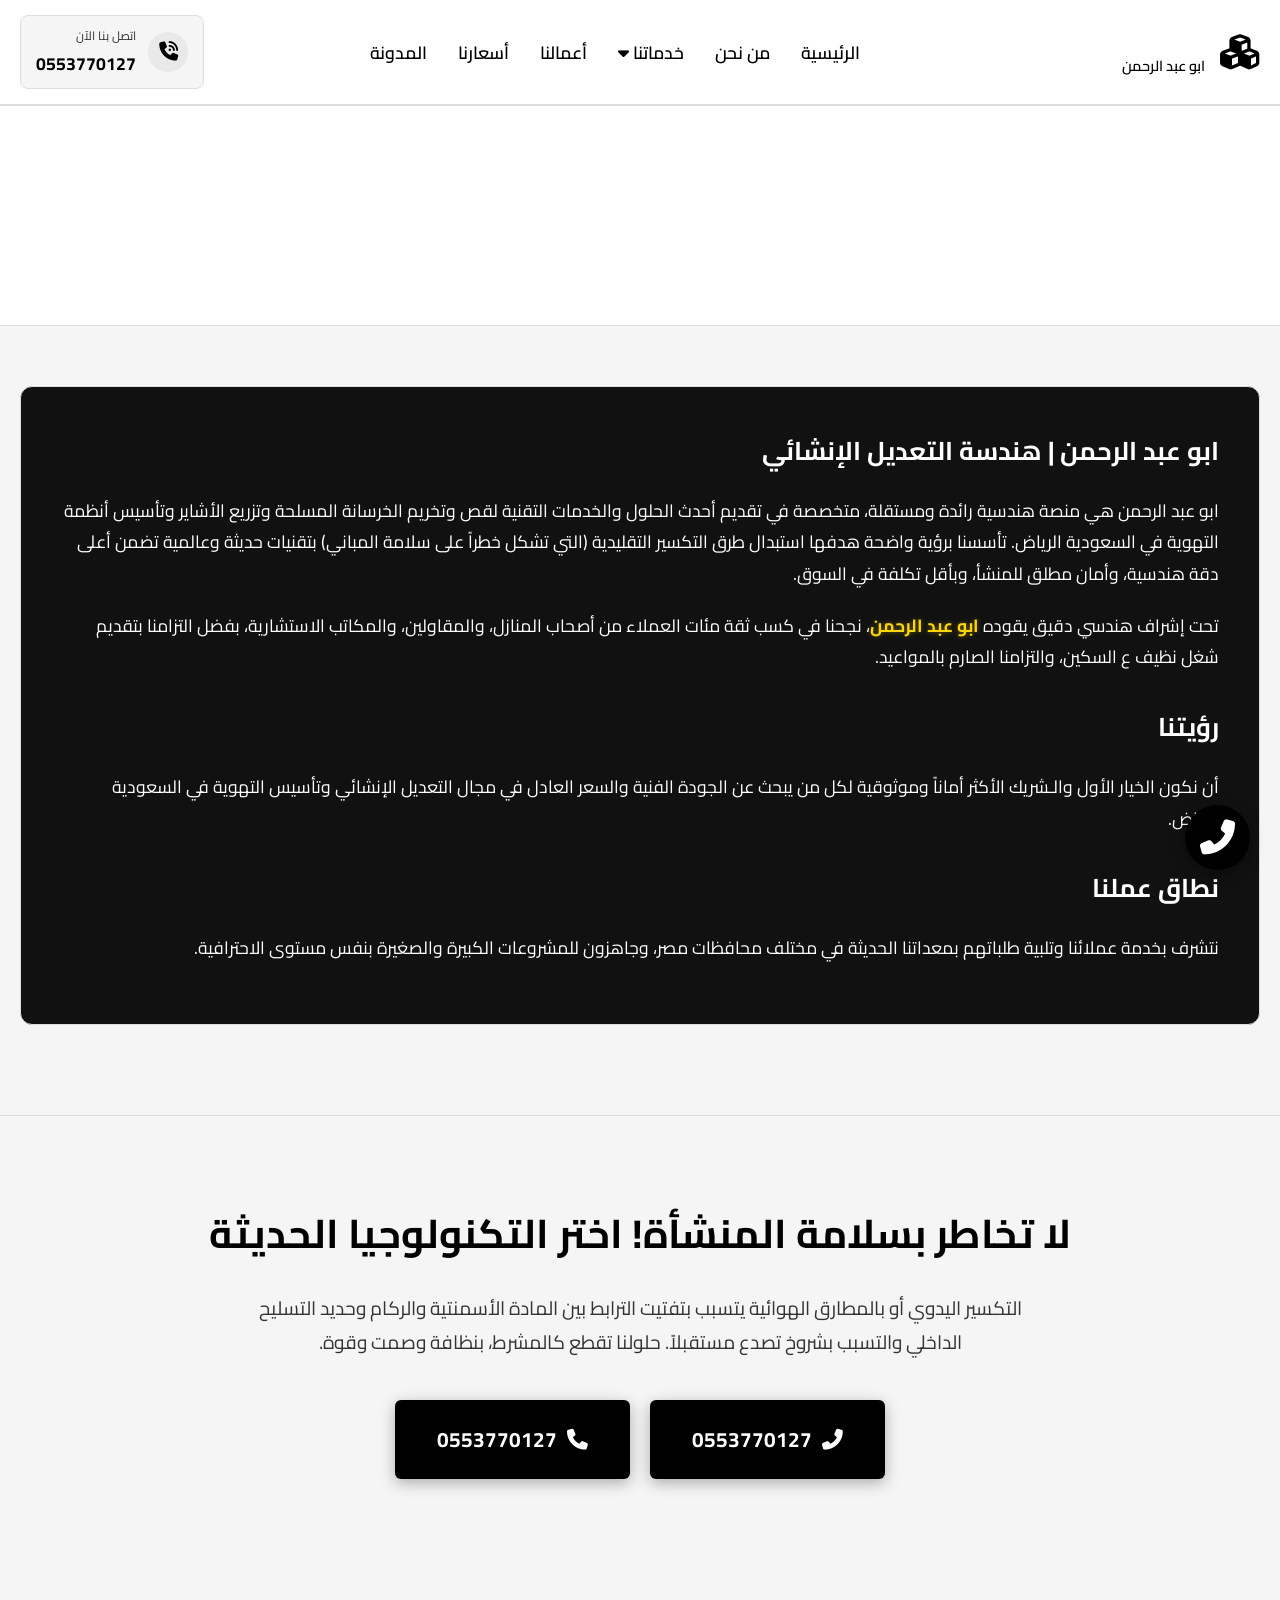
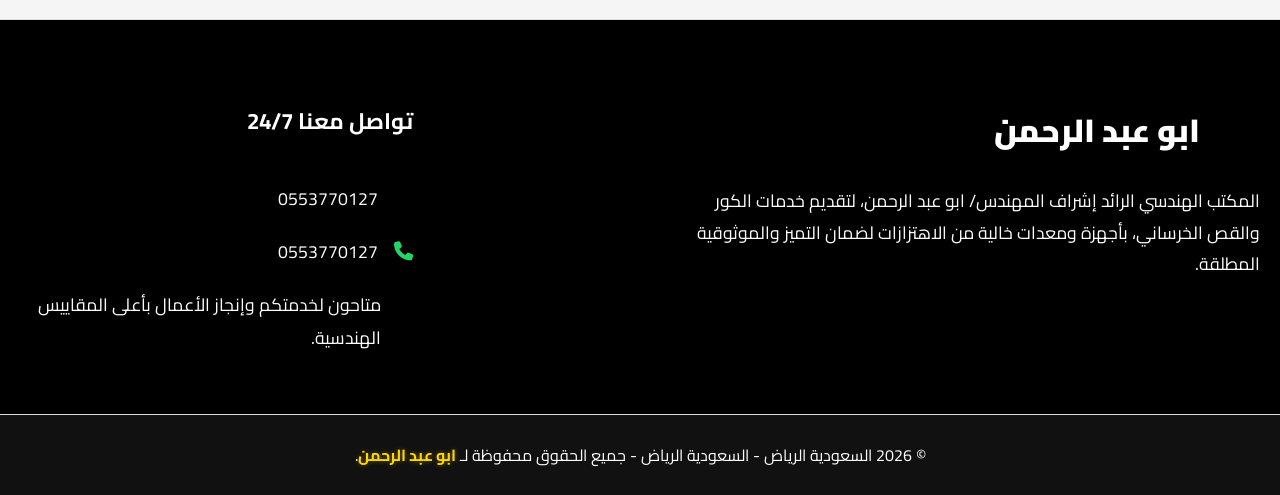
<file: about.html>
<!DOCTYPE html>
<html lang="ar" dir="rtl">

<head>
    <meta charset="UTF-8">
    <meta name="viewport" content="width=device-width, initial-scale=1.0">
    <title>من نحن | رواد حلول التعديل الإنشائي وقص وتخريم الخرسانة في السعودية الرياض | ابو عبد الرحمن - السعودية الرياض</title>
    <meta name="description" content="تعرف على ابو عبد الرحمن، رواد التعديل الإنشائي وقص وتخريم الخرسانة وتزريع الأشاير في السعودية الرياض بأحدث المعدات وأفضل الأسعار. متخصص في قص الخرسانه و قص الابواب ودرايش وتكسيرات وتكسير بلاط جميع التكسير وفتحات كور من 1 بوصة ل 16 بوصة والقص بمنشار ليزر في السعودية الرياض">
    <link href="https://fonts.googleapis.com/css2?family=Cairo:wght@300;400;600;700;800;900&display=swap"
        rel="stylesheet">
    <link rel="stylesheet" href="https://cdnjs.cloudflare.com/ajax/libs/font-awesome/6.4.0/css/all.min.css">
    <link rel="stylesheet" href="style.css?v=1789643581">
    <style>
        .inner-hero {
            padding: 80px 0 40px;
            background: var(--bg-dark);
            border-bottom: 1px solid var(--border-color);
            text-align: center;
        }

        .inner-hero h1 {
            font-size: 2.2rem;
            color: #fff;
            margin-bottom: 20px;
            line-height: 1.4;
            max-width: 900px;
            margin: 0 auto;
            padding: 0 20px;
        }

        .content-section {
            padding: 60px 0;
            background: var(--bg-card);
        }

        .content-card {
            background: #111111;
            padding: 40px;
            border-radius: 12px;
            border: 1px solid var(--border-color);
            margin-bottom: 30px;
         color: #ffffff; }

        .content-card h2 {
            color: #ffffff;
            margin-bottom: 20px;
            font-size: 1.6rem;
        }

        .content-card p {
            font-size: 1.1rem;
            line-height: 1.8;
            color: #f5f5f5;
            margin-bottom: 20px;
        }
     .content-card, .content-card p, .content-card h2, .content-list li, .content-list strong { color: #ffffff !important; } .content-card { background-color: #111111 !important; } </style>
    <!-- Schema Markup -->
    <script type="application/ld+json">
    {
      "@context": "https://schema.org",
      "@graph": [
        {
          "@type": "Organization",
          "@id": "https://expert-core.com/#organization",
          "name": "ابو عبد الرحمن",
          "url": "https://expert-core.com/",
          "logo": "https://expert-core.com/images/favicon.png",
          "description": "المكتب الهندسي الرائد إشراف المهندس/ ابو عبد الرحمن، لتقديم خدمات الكور والقص الخرساني، بأجهزة ومعدات خالية من الاهتزازات لضمان التميز والموثوقية المطلقة.",
          "contactPoint": [
            {
              "@type": "ContactPoint",
              "telephone": "+20553770127",
              "contactType": "customer service",
              "availableLanguage": "Arabic"
            },
            {
              "@type": "ContactPoint",
              "telephone": "+20553770127",
              "contactType": "sales",
              "availableLanguage": "Arabic"
            }
          ],
          "sameAs": []
        },
        {
          "@type": "WebSite",
          "@id": "https://expert-core.com/#website",
          "url": "https://expert-core.com/",
          "name": "ابو عبد الرحمن | ابو عبد الرحمن",
          "publisher": {
            "@id": "https://expert-core.com/#organization"
          }
        },
        {
          "@type": "Service",
          "name": "عمل فتحات الخرسانة بالكور",
          "description": "آلات الكور تمثل أقصى درجات الإحترافية في عمل الفتحات الدائرية والمستديرة بالخرسانة المسلحة، وذلك بهدف إمرار المواسير، تمديدات التكييف أو شبكات الإطفاء.",
          "provider": {
            "@id": "https://expert-core.com/#organization"
          },
          "url": "https://expert-core.com/core-drilling.html"
        },
        {
          "@type": "Service",
          "name": "قص الخرسانة وتفتيحها بالمنشار",
          "description": "لفتح مساحات واسعة مثل الأبواب، الشبابيك، قواطع السلالم، الفواصل الإنشائية، أو فتح سقف لمصعد. يتم استخدام مناشير جدارية متطورة.",
          "provider": {
            "@id": "https://expert-core.com/#organization"
          },
          "url": "https://expert-core.com/concrete-cutting.html"
        },
        {
          "@type": "Service",
          "name": "تأسيس وتركيب الشفاطات",
          "description": "نقوم بعمل المخطط والتنفيذ لفتحات الشفاطات المنزلية والصناعية في الجدران والأسقف بمقاسات مطابقة لـ المليمتر لحجم الشفاط.",
          "provider": {
            "@id": "https://expert-core.com/#organization"
          },
          "url": "https://expert-core.com/ventilation.html"
        },
        {
          "@type": "Service",
          "name": "تخريم وتزريع الأشاير الايبوكسية",
          "description": "عند الحاجة لتوسعة مبنى أو إضافة درجات سلم، بلكونات، أو أعمدة، نقوم بثقب الخرسانة القديمة وحقنها بالمواد الكيميائية (الايبوكسي) وغرس أسياخ القوة المحددة.",
          "provider": {
            "@id": "https://expert-core.com/#organization"
          },
          "url": "https://expert-core.com/rebar-planting.html"
        }
      ]
    }
    </script>
</head>

<body>
    <header class="main-header">
        <div class="container header-flex">
            <div class="brand">
                <div class="logo-icon"><i class="fas fa-cubes"></i></div>
                <div class="brand-text">
                    <a href="index.html">
                        <h1>ابو عبد الرحمن</h1>
                    </a>
                    <span>ابو عبد الرحمن</span>
                </div>
            </div>

            <nav class="desktop-nav desktop-only">
                <a href="index.html">الرئيسية</a>
                <a href="about.html">من نحن</a>
                <div class="dropdown">
                    <a href="index.html#services" class="dropbtn">خدماتنا <i class="fas fa-caret-down"></i></a>
                    <div class="dropdown-content">
                        <a href="core-drilling.html">تخريم بالكور</a>
                        <a href="concrete-cutting.html">قص بالمنشار</a>
                        <a href="rebar-planting.html">تزريع الأشاير</a>
                        <a href="ventilation.html">تأسيس الشفاطات</a>
                    </div>
                </div>
                <a href="projects.html">أعمالنا</a>
                <a href="pricing.html">أسعارنا</a>
                <a href="blog.html">المدونة</a>
            </nav>

            <div class="header-contact desktop-only">
                <a href="tel:0553770127" class="header-phone">
                    <div class="icon-circle"><i class="fas fa-phone-volume"></i></div>
                    <div class="contact-details">
                        <small>اتصل بنا الآن</small>
                        <span dir="ltr">0553770127</span>
                    </div>
                </a>
                
            </div>
            <button class="mobile-menu-btn"><i class="fas fa-bars"></i></button>
        </div>
    </header>

    <div class="mobile-menu" id="mobileMenu">
        <a href="index.html"><i class="fas fa-home"></i> الرئيسية</a>
        <a href="about.html"><i class="fas fa-info-circle"></i> من نحن</a>
        <a href="core-drilling.html"><i class="fas fa-dot-circle"></i> تخريم بالكور</a>
        <a href="concrete-cutting.html"><i class="fas fa-tools"></i> قص بالمنشار</a>
        <a href="rebar-planting.html"><i class="fas fa-link"></i> تزريع الأشاير</a>
        <a href="ventilation.html"><i class="fas fa-fan"></i> تأسيس الشفاطات</a>
        <a href="projects.html"><i class="fas fa-building"></i> أعمالنا</a>
        <a href="pricing.html"><i class="fas fa-tags"></i> أسعارنا</a>
        <a href="blog.html"><i class="fas fa-blog"></i> المدونة</a>
        <a href="tel:0553770127" class="contact-menu-link"><i class="fas fa-phone"></i> 0553770127</a>
        
    </div>

    <section class="inner-hero">
        <div class="container">
            <h1>من نحن | رواد حلول التعديل الإنشائي وقص وتخريم الخرسانة في السعودية الرياض</h1>
        </div>
    </section>

    <section class="content-section">
        <div class="container">
            <div class="content-card">
                <h2>ابو عبد الرحمن | هندسة التعديل الإنشائي</h2>
                <p>ابو عبد الرحمن هي منصة هندسية رائدة ومستقلة، متخصصة في تقديم أحدث الحلول والخدمات التقنية لقص وتخريم
                    الخرسانة المسلحة وتزريع الأشاير وتأسيس أنظمة التهوية في السعودية الرياض. تأسسنا برؤية واضحة هدفها استبدال طرق
                    التكسير التقليدية (التي تشكل خطراً على سلامة المباني) بتقنيات حديثة وعالمية تضمن أعلى دقة هندسية،
                    وأمان مطلق للمنشأ، وبأقل تكلفة في السوق.</p>

                <p>تحت إشراف هندسي دقيق يقوده <strong>ابو عبد الرحمن</strong>، نجحنا في كسب ثقة مئات العملاء من أصحاب
                    المنازل، والمقاولين، والمكاتب الاستشارية، بفضل التزامنا بتقديم شغل نظيف ع السكين، والتزامنا الصارم
                    بالمواعيد.</p>

                <h2 style="margin-top:30px;">رؤيتنا</h2>
                <p>أن نكون الخيار الأول والـشريك الأكثر أماناً وموثوقية لكل من يبحث عن الجودة الفنية والسعر العادل في
                    مجال التعديل الإنشائي وتأسيس التهوية في السعودية الرياض.</p>

                <h2 style="margin-top:30px;">نطاق عملنا</h2>
                <p>نتشرف بخدمة عملائنا وتلبية طلباتهم بمعداتنا الحديثة في مختلف محافظات مصر، وجاهزون للمشروعات الكبيرة
                    والصغيرة بنفس مستوى الاحترافية.</p>
            </div>
        </div>
    </section>

    <section class="value-banner">
        <div class="container text-center">
            <h2>لا تخاطر بسلامة المنشأة! اختر التكنولوجيا الحديثة</h2>
            <p>التكسير اليدوي أو بالمطارق الهوائية يتسبب بتفتيت الترابط بين المادة الأسمنتية والركام وحديد التسليح
                الداخلي والتسبب بشروخ تصدع مستقبلاً. حلولنا تقطع كالمشرط، بنظافة وصمت وقوة.</p>
            <div class="banner-contacts">
                <a href="tel:0553770127" class="btn btn-primary btn-large"><i class="fas fa-phone-alt"></i>
                    0553770127</a>
                <a href="tel:0553770127" class="btn btn-primary btn-large"><i class="fas fa-phone"></i>
                    0553770127</a>
            </div>
        </div>
    </section>

    <footer class="footer-engineered">
        <div class="container footer-grid">
            <div class="footer-col">
                <div class="footer-brand">
                    <i class="fas fa-cubes"></i>
                    <h2>ابو عبد الرحمن</h2>
                </div>
                <p class="footer-desc">
                    المكتب الهندسي الرائد إشراف المهندس/ ابو عبد الرحمن، لتقديم خدمات الكور والقص الخرساني، بأجهزة ومعدات
                    خالية من الاهتزازات لضمان التميز والموثوقية المطلقة.
                </p>
            </div>
            <div class="footer-col">
                <h3 class="footer-title">تواصل معنا 24/7</h3>
                <ul class="footer-links">
                    <li><i class="fas fa-phone"></i><a href="tel:0553770127" dir="ltr">0553770127</a></li>
                    <li><i class="fas fa-phone" style="color: #25D366;"></i><a href="tel:0553770127"
                            dir="ltr">0553770127</a></li>
                    <li><i class="fas fa-map-marker-alt"></i> متاحون لخدمتكم وإنجاز الأعمال بأعلى المقاييس الهندسية.
                    </li>
                </ul>
            </div>
        </div>
        <div class="footer-bottom">
            <p>&copy; 2026 السعودية الرياض - السعودية الرياض - جميع الحقوق محفوظة لـ <span>ابو عبد الرحمن</span>.</p>
        </div>
    </footer>

    <a href="tel:0553770127" class="floating-phone" aria-label="اتصال هاتفي"><i class="fas fa-phone-alt"></i></a>
    

    <script src="script.js"></script>
</body>

</html>
</file>
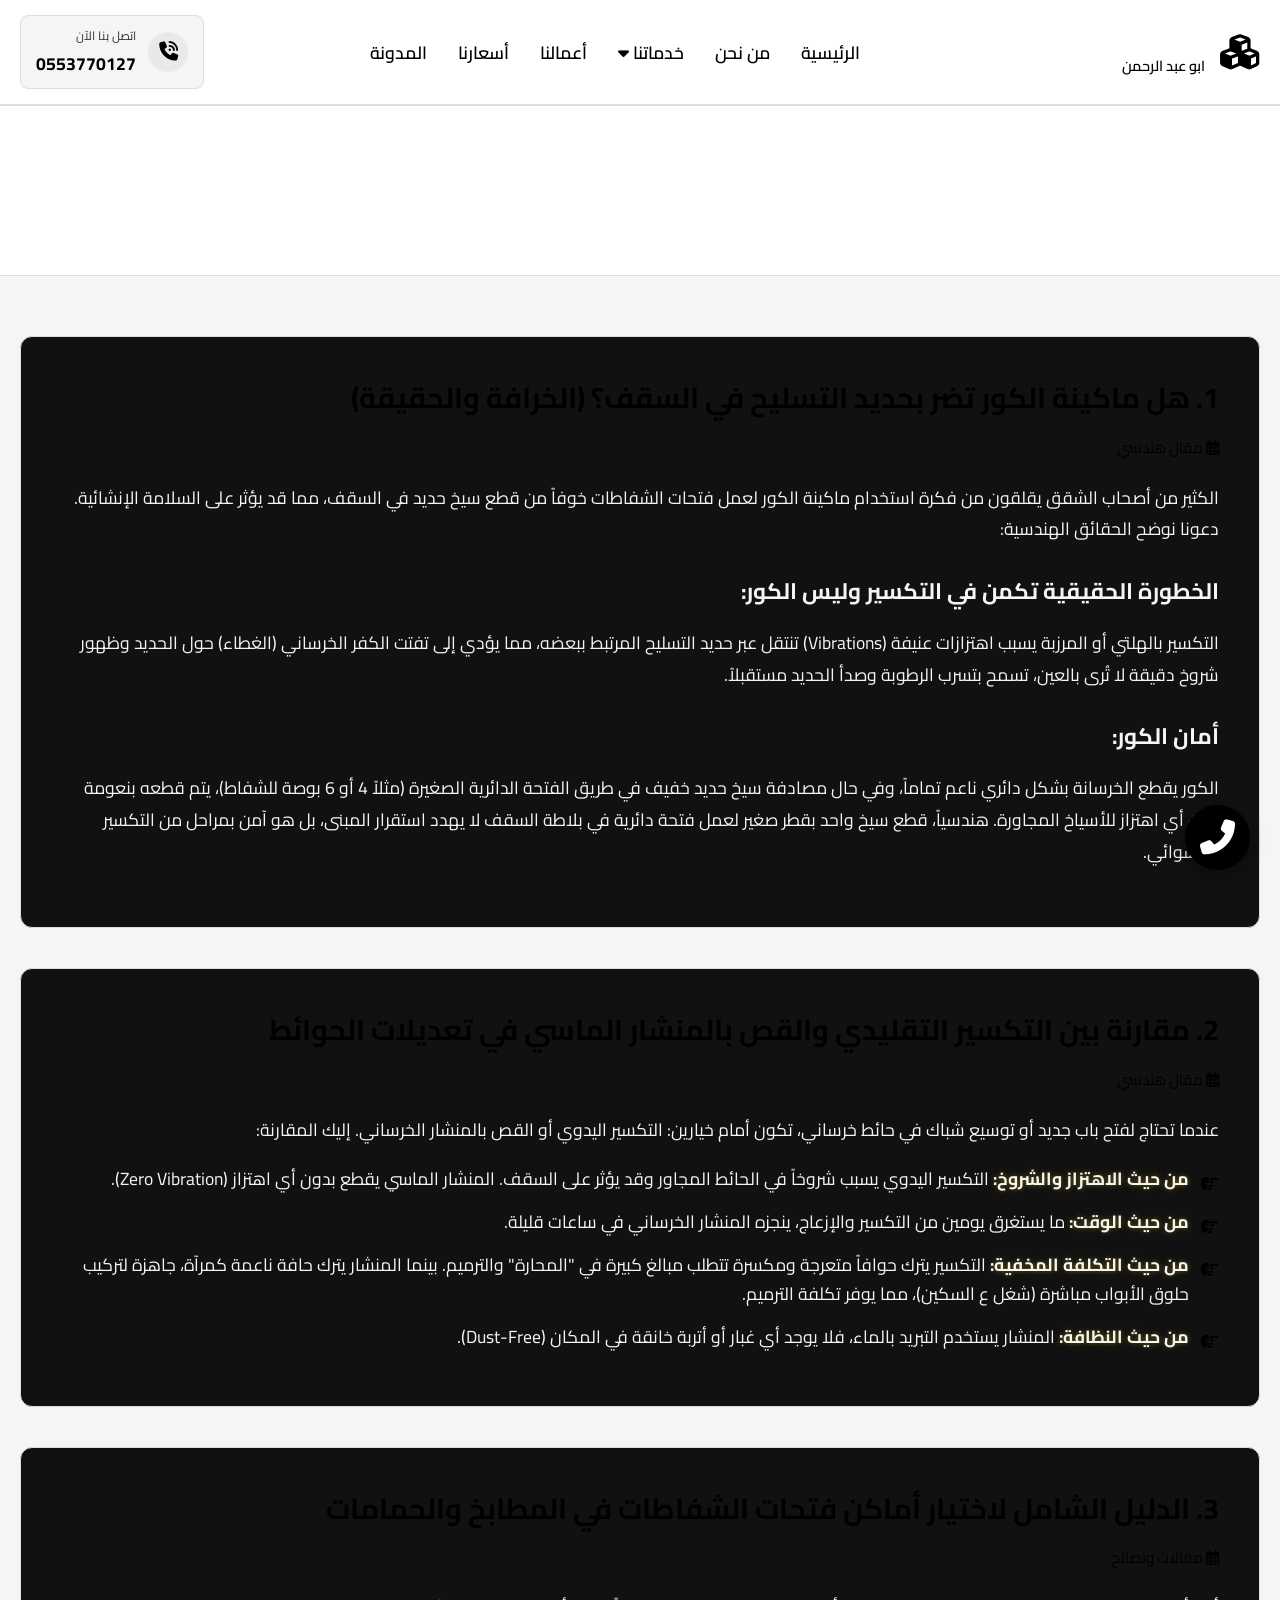
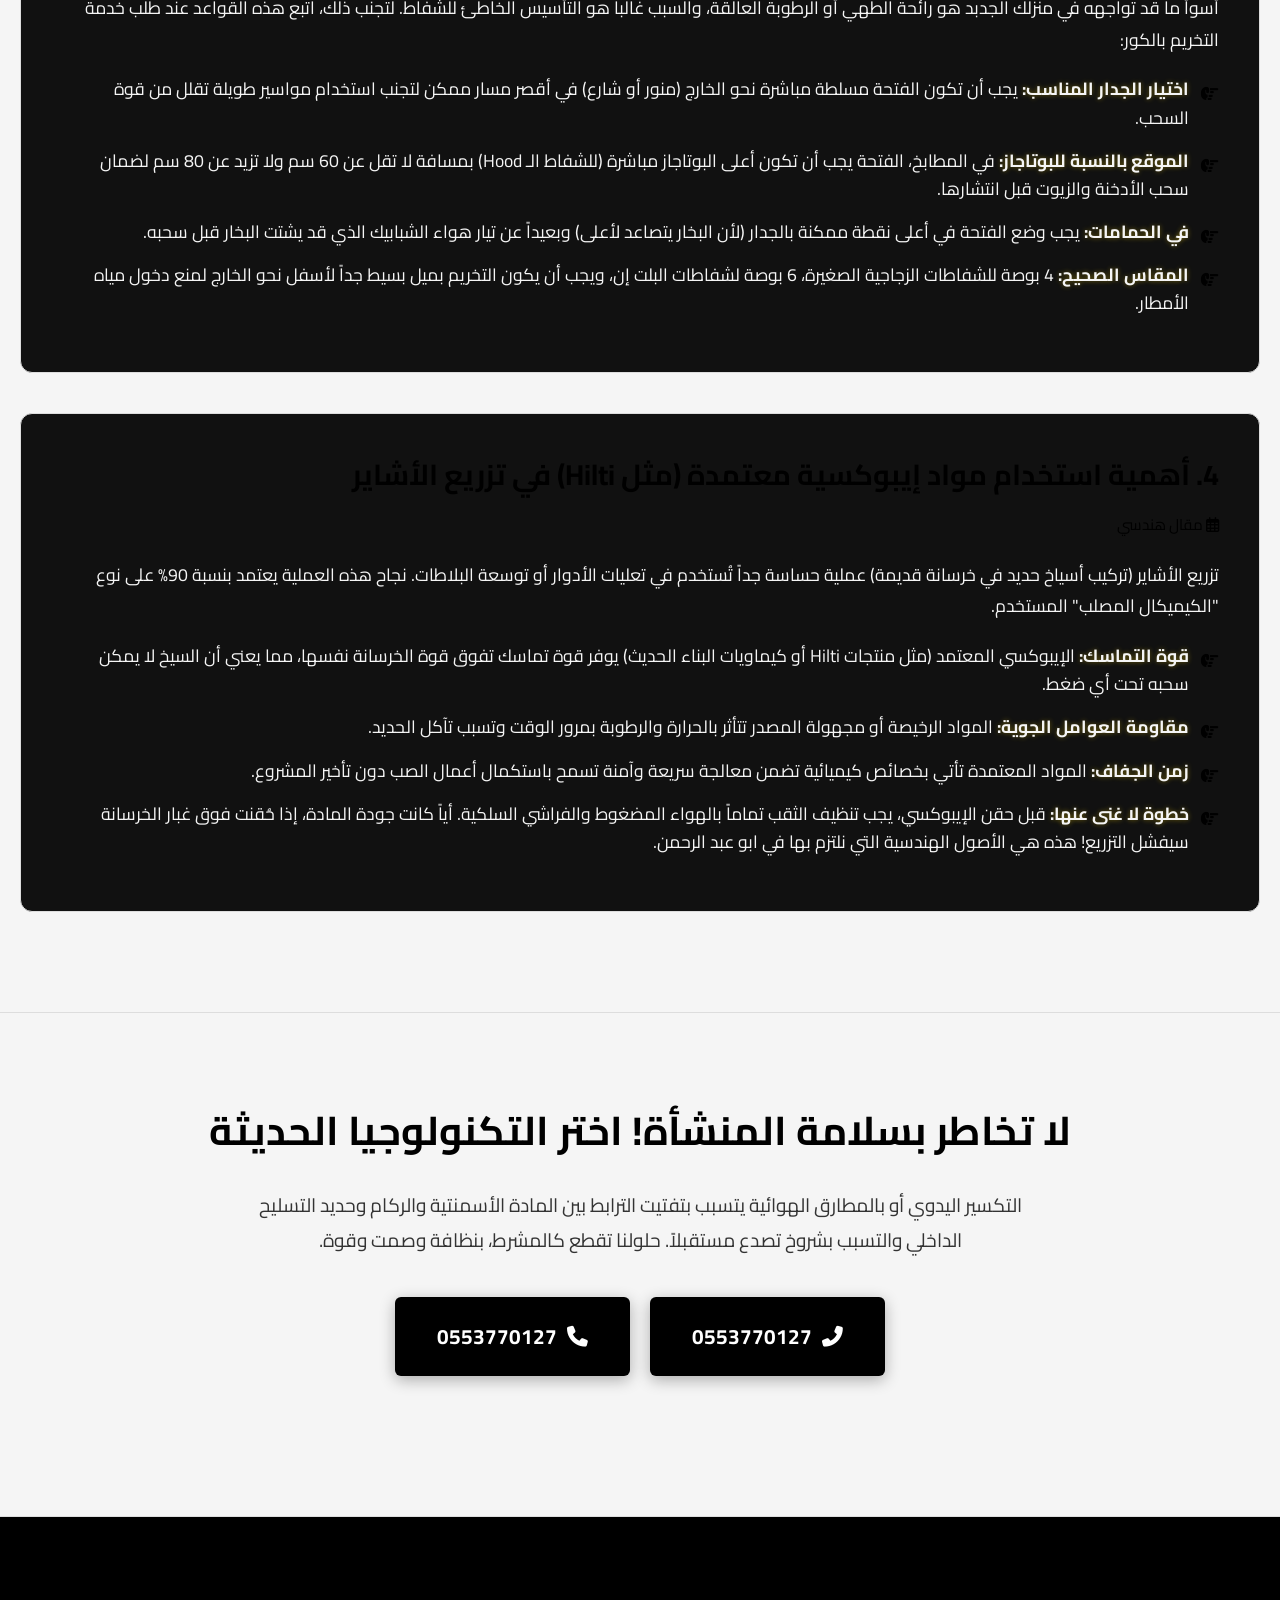
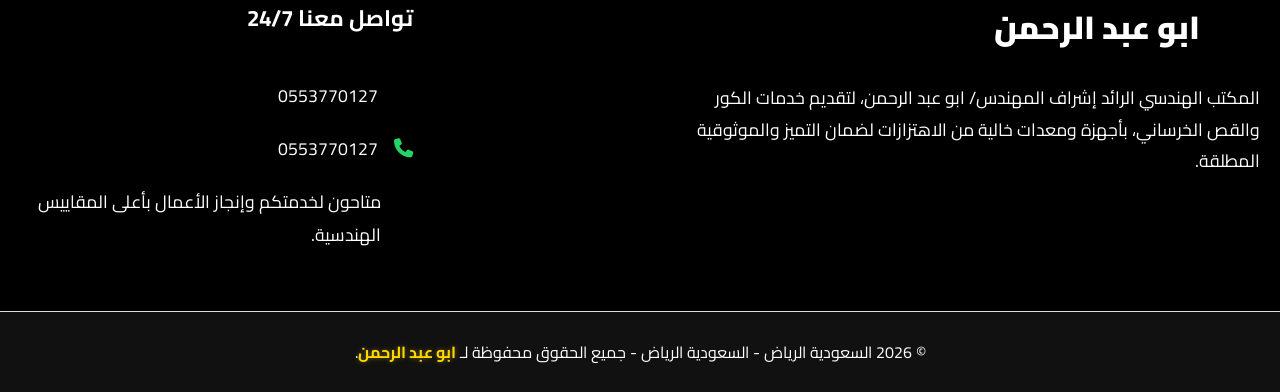
<file: blog.html>
<!DOCTYPE html>
<html lang="ar" dir="rtl">

<head>
    <meta charset="UTF-8">
    <meta name="viewport" content="width=device-width, initial-scale=1.0">
    <title>المدونة الهندسية | دليلك في عالم التعديل الإنشائي | ابو عبد الرحمن - السعودية الرياض</title>
    <meta name="description" content="اكتشف أحدث المقالات والنصائح الهندسية حول قص وتخريم الخرسانة، تزريع الأشاير، وتأسيس الشفاطات في مدونة ابو عبد الرحمن. متخصص في قص الخرسانه و قص الابواب ودرايش وتكسيرات وتكسير بلاط جميع التكسير وفتحات كور من 1 بوصة ل 16 بوصة والقص بمنشار ليزر في السعودية الرياض">
    <link href="https://fonts.googleapis.com/css2?family=Cairo:wght@300;400;600;700;800;900&display=swap"
        rel="stylesheet">
    <link rel="stylesheet" href="https://cdnjs.cloudflare.com/ajax/libs/font-awesome/6.4.0/css/all.min.css">
    <link rel="stylesheet" href="style.css?v=1789643581">
    <style>
        .inner-hero {
            padding: 80px 0 40px;
            background: var(--bg-dark);
            border-bottom: 1px solid var(--border-color);
            text-align: center;
        }

        .inner-hero h1 {
            font-size: 2.2rem;
            color: #fff;
            margin-bottom: 20px;
            line-height: 1.4;
            max-width: 900px;
            margin: 0 auto;
            padding: 0 20px;
        }

        .content-section {
            padding: 60px 0;
            background: var(--bg-card);
        }

        .blog-post {
            background: var(--bg-dark);
            padding: 40px;
            border-radius: 12px;
            border: 1px solid var(--border-color);
            margin-bottom: 40px;
        }

        .blog-title {
            color: var(--primary);
            margin-bottom: 15px;
            font-size: 1.8rem;
            line-height: 1.4;
        }

        .blog-date {
            color: var(--secondary);
            font-size: 0.95rem;
            margin-bottom: 20px;
            display: block;
        }

        .blog-content p {
            font-size: 1.1rem;
            line-height: 1.8;
            color: var(--text-main);
            margin-bottom: 20px;
        }

        .blog-content h3 {
            color: #fff;
            margin: 25px 0 15px;
            font-size: 1.4rem;
        }

        .blog-list {
            list-style: none;
            padding-right: 0;
        }

        .blog-list li {
            margin-bottom: 15px;
            font-size: 1.1rem;
            padding-right: 30px;
            position: relative;
            line-height: 1.6;
            color: var(--text-main);
        }

        .blog-list li::before {
            content: '\f0a4';
            font-family: 'Font Awesome 6 Free';
            font-weight: 900;
            color: var(--whatsapp);
            position: absolute;
            right: 0;
            top: 5px;
        }
     .content-card, .content-card p, .content-card h2, .content-list li, .content-list strong { color: #ffffff !important; } .content-card { background-color: #111111 !important; } </style>
    <!-- Schema Markup -->
    <script type="application/ld+json">
    {
      "@context": "https://schema.org",
      "@graph": [
        {
          "@type": "Organization",
          "@id": "https://expert-core.com/#organization",
          "name": "ابو عبد الرحمن",
          "url": "https://expert-core.com/",
          "logo": "https://expert-core.com/images/favicon.png",
          "description": "المكتب الهندسي الرائد إشراف المهندس/ ابو عبد الرحمن، لتقديم خدمات الكور والقص الخرساني، بأجهزة ومعدات خالية من الاهتزازات لضمان التميز والموثوقية المطلقة.",
          "contactPoint": [
            {
              "@type": "ContactPoint",
              "telephone": "+20553770127",
              "contactType": "customer service",
              "availableLanguage": "Arabic"
            },
            {
              "@type": "ContactPoint",
              "telephone": "+20553770127",
              "contactType": "sales",
              "availableLanguage": "Arabic"
            }
          ],
          "sameAs": []
        },
        {
          "@type": "WebSite",
          "@id": "https://expert-core.com/#website",
          "url": "https://expert-core.com/",
          "name": "ابو عبد الرحمن | ابو عبد الرحمن",
          "publisher": {
            "@id": "https://expert-core.com/#organization"
          }
        },
        {
          "@type": "Service",
          "name": "عمل فتحات الخرسانة بالكور",
          "description": "آلات الكور تمثل أقصى درجات الإحترافية في عمل الفتحات الدائرية والمستديرة بالخرسانة المسلحة، وذلك بهدف إمرار المواسير، تمديدات التكييف أو شبكات الإطفاء.",
          "provider": {
            "@id": "https://expert-core.com/#organization"
          },
          "url": "https://expert-core.com/core-drilling.html"
        },
        {
          "@type": "Service",
          "name": "قص الخرسانة وتفتيحها بالمنشار",
          "description": "لفتح مساحات واسعة مثل الأبواب، الشبابيك، قواطع السلالم، الفواصل الإنشائية، أو فتح سقف لمصعد. يتم استخدام مناشير جدارية متطورة.",
          "provider": {
            "@id": "https://expert-core.com/#organization"
          },
          "url": "https://expert-core.com/concrete-cutting.html"
        },
        {
          "@type": "Service",
          "name": "تأسيس وتركيب الشفاطات",
          "description": "نقوم بعمل المخطط والتنفيذ لفتحات الشفاطات المنزلية والصناعية في الجدران والأسقف بمقاسات مطابقة لـ المليمتر لحجم الشفاط.",
          "provider": {
            "@id": "https://expert-core.com/#organization"
          },
          "url": "https://expert-core.com/ventilation.html"
        },
        {
          "@type": "Service",
          "name": "تخريم وتزريع الأشاير الايبوكسية",
          "description": "عند الحاجة لتوسعة مبنى أو إضافة درجات سلم، بلكونات، أو أعمدة، نقوم بثقب الخرسانة القديمة وحقنها بالمواد الكيميائية (الايبوكسي) وغرس أسياخ القوة المحددة.",
          "provider": {
            "@id": "https://expert-core.com/#organization"
          },
          "url": "https://expert-core.com/rebar-planting.html"
        }
      ]
    }
    </script>
</head>

<body>
    <header class="main-header">
        <div class="container header-flex">
            <div class="brand">
                <div class="logo-icon"><i class="fas fa-cubes"></i></div>
                <div class="brand-text">
                    <a href="index.html">
                        <h1>ابو عبد الرحمن</h1>
                    </a>
                    <span>ابو عبد الرحمن</span>
                </div>
            </div>

            <nav class="desktop-nav desktop-only">
                <a href="index.html">الرئيسية</a>
                <a href="about.html">من نحن</a>
                <div class="dropdown">
                    <a href="index.html#services" class="dropbtn">خدماتنا <i class="fas fa-caret-down"></i></a>
                    <div class="dropdown-content">
                        <a href="core-drilling.html">تخريم بالكور</a>
                        <a href="concrete-cutting.html">قص بالمنشار</a>
                        <a href="rebar-planting.html">تزريع الأشاير</a>
                        <a href="ventilation.html">تأسيس الشفاطات</a>
                    </div>
                </div>
                <a href="projects.html">أعمالنا</a>
                <a href="pricing.html">أسعارنا</a>
                <a href="blog.html">المدونة</a>
            </nav>

            <div class="header-contact desktop-only">
                <a href="tel:0553770127" class="header-phone">
                    <div class="icon-circle"><i class="fas fa-phone-volume"></i></div>
                    <div class="contact-details">
                        <small>اتصل بنا الآن</small>
                        <span dir="ltr">0553770127</span>
                    </div>
                </a>
                
            </div>
            <button class="mobile-menu-btn"><i class="fas fa-bars"></i></button>
        </div>
    </header>

    <div class="mobile-menu" id="mobileMenu">
        <a href="index.html"><i class="fas fa-home"></i> الرئيسية</a>
        <a href="about.html"><i class="fas fa-info-circle"></i> من نحن</a>
        <a href="core-drilling.html"><i class="fas fa-dot-circle"></i> تخريم بالكور</a>
        <a href="concrete-cutting.html"><i class="fas fa-tools"></i> قص بالمنشار</a>
        <a href="rebar-planting.html"><i class="fas fa-link"></i> تزريع الأشاير</a>
        <a href="ventilation.html"><i class="fas fa-fan"></i> تأسيس الشفاطات</a>
        <a href="projects.html"><i class="fas fa-building"></i> أعمالنا</a>
        <a href="pricing.html"><i class="fas fa-tags"></i> أسعارنا</a>
        <a href="blog.html"><i class="fas fa-blog"></i> المدونة</a>
        <a href="tel:0553770127" class="contact-menu-link"><i class="fas fa-phone"></i> 0553770127</a>
        
    </div>

    <section class="inner-hero">
        <div class="container">
            <h1>المدونة الهندسية | دليلك في عالم التعديل الإنشائي</h1>
        </div>
    </section>

    <section class="content-section">
        <div class="container">

            <article class="blog-post">
                <h2 class="blog-title">1. هل ماكينة الكور تضر بحديد التسليح في السقف؟ (الخرافة والحقيقة)</h2>
                <span class="blog-date"><i class="far fa-calendar-alt"></i> مقال هندسي</span>
                <div class="blog-content">
                    <p>الكثير من أصحاب الشقق يقلقون من فكرة استخدام ماكينة الكور لعمل فتحات الشفاطات خوفاً من قطع سيخ
                        حديد في السقف، مما قد يؤثر على السلامة الإنشائية. دعونا نوضح الحقائق الهندسية:</p>
                    <h3>الخطورة الحقيقية تكمن في التكسير وليس الكور:</h3>
                    <p>التكسير بالهلتي أو المرزبة يسبب اهتزازات عنيفة (Vibrations) تنتقل عبر حديد التسليح المرتبط ببعضه،
                        مما يؤدي إلى تفتت الكفر الخرساني (الغطاء) حول الحديد وظهور شروخ دقيقة لا تُرى بالعين، تسمح بتسرب
                        الرطوبة وصدأ الحديد مستقبلاً.</p>
                    <h3>أمان الكور:</h3>
                    <p>الكور يقطع الخرسانة بشكل دائري ناعم تماماً، وفي حال مصادفة سيخ حديد خفيف في طريق الفتحة الدائرية
                        الصغيرة (مثلاً 4 أو 6 بوصة للشفاط)، يتم قطعه بنعومة دون أي اهتزاز للأسياخ المجاورة. هندسياً، قطع
                        سيخ واحد بقطر صغير لعمل فتحة دائرية في بلاطة السقف لا يهدد استقرار المبنى، بل هو آمن بمراحل من
                        التكسير العشوائي.</p>
                </div>
            </article>

            <article class="blog-post">
                <h2 class="blog-title">2. مقارنة بين التكسير التقليدي والقص بالمنشار الماسي في تعديلات الحوائط</h2>
                <span class="blog-date"><i class="far fa-calendar-alt"></i> مقال هندسي</span>
                <div class="blog-content">
                    <p>عندما تحتاج لفتح باب جديد أو توسيع شباك في حائط خرساني، تكون أمام خيارين: التكسير اليدوي أو القص
                        بالمنشار الخرساني. إليك المقارنة:</p>
                    <ul class="blog-list">
                        <li><strong>من حيث الاهتزاز والشروخ:</strong> التكسير اليدوي يسبب شروخاً في الحائط المجاور وقد
                            يؤثر على السقف. المنشار الماسي يقطع بدون أي اهتزاز (Zero Vibration).</li>
                        <li><strong>من حيث الوقت:</strong> ما يستغرق يومين من التكسير والإزعاج، ينجزه المنشار الخرساني
                            في ساعات قليلة.</li>
                        <li><strong>من حيث التكلفة المخفية:</strong> التكسير يترك حوافاً متعرجة ومكسرة تتطلب مبالغ كبيرة
                            في "المحارة" والترميم. بينما المنشار يترك حافة ناعمة كمرآة، جاهزة لتركيب حلوق الأبواب مباشرة
                            (شغل ع السكين)، مما يوفر تكلفة الترميم.</li>
                        <li><strong>من حيث النظافة:</strong> المنشار يستخدم التبريد بالماء، فلا يوجد أي غبار أو أتربة
                            خانقة في المكان (Dust-Free).</li>
                    </ul>
                </div>
            </article>

            <article class="blog-post">
                <h2 class="blog-title">3. الدليل الشامل لاختيار أماكن فتحات الشفاطات في المطابخ والحمامات</h2>
                <span class="blog-date"><i class="far fa-calendar-alt"></i> مقالات ونصائح</span>
                <div class="blog-content">
                    <p>أسوأ ما قد تواجهه في منزلك الجدبد هو رائحة الطهي أو الرطوبة العالقة، والسبب غالباً هو التأسيس
                        الخاطئ للشفاط. لتجنب ذلك، اتبع هذه القواعد عند طلب خدمة التخريم بالكور:</p>
                    <ul class="blog-list">
                        <li><strong>اختيار الجدار المناسب:</strong> يجب أن تكون الفتحة مسلطة مباشرة نحو الخارج (منور أو
                            شارع) في أقصر مسار ممكن لتجنب استخدام مواسير طويلة تقلل من قوة السحب.</li>
                        <li><strong>الموقع بالنسبة للبوتاجاز:</strong> في المطابخ، الفتحة يجب أن تكون أعلى البوتاجاز
                            مباشرة (للشفاط الـ Hood) بمسافة لا تقل عن 60 سم ولا تزيد عن 80 سم لضمان سحب الأدخنة والزيوت
                            قبل انتشارها.</li>
                        <li><strong>في الحمامات:</strong> يجب وضع الفتحة في أعلى نقطة ممكنة بالجدار (لأن البخار يتصاعد
                            لأعلى) وبعيداً عن تيار هواء الشبابيك الذي قد يشتت البخار قبل سحبه.</li>
                        <li><strong>المقاس الصحيح:</strong> 4 بوصة للشفاطات الزجاجية الصغيرة، 6 بوصة لشفاطات البلت إن،
                            ويجب أن يكون التخريم بميل بسيط جداً لأسفل نحو الخارج لمنع دخول مياه الأمطار.</li>
                    </ul>
                </div>
            </article>

            <article class="blog-post">
                <h2 class="blog-title">4. أهمية استخدام مواد إيبوكسية معتمدة (مثل Hilti) في تزريع الأشاير</h2>
                <span class="blog-date"><i class="far fa-calendar-alt"></i> مقال هندسي</span>
                <div class="blog-content">
                    <p>تزريع الأشاير (تركيب أسياخ حديد في خرسانة قديمة) عملية حساسة جداً تُستخدم في تعليات الأدوار أو
                        توسعة البلاطات. نجاح هذه العملية يعتمد بنسبة 90% على نوع "الكيميكال المصلب" المستخدم.</p>
                    <ul class="blog-list">
                        <li><strong>قوة التماسك:</strong> الإيبوكسي المعتمد (مثل منتجات Hilti أو كيماويات البناء الحديث)
                            يوفر قوة تماسك تفوق قوة الخرسانة نفسها، مما يعني أن السيخ لا يمكن سحبه تحت أي ضغط.</li>
                        <li><strong>مقاومة العوامل الجوية:</strong> المواد الرخيصة أو مجهولة المصدر تتأثر بالحرارة
                            والرطوبة بمرور الوقت وتسبب تآكل الحديد.</li>
                        <li><strong>زمن الجفاف:</strong> المواد المعتمدة تأتي بخصائص كيميائية تضمن معالجة سريعة وآمنة
                            تسمح باستكمال أعمال الصب دون تأخير المشروع.</li>
                        <li><strong>خطوة لا غنى عنها:</strong> قبل حقن الإيبوكسي، يجب تنظيف الثقب تماماً بالهواء المضغوط
                            والفراشي السلكية. أياً كانت جودة المادة، إذا حُقنت فوق غبار الخرسانة سيفشل التزريع! هذه هي
                            الأصول الهندسية التي نلتزم بها في ابو عبد الرحمن.</li>
                    </ul>
                </div>
            </article>

        </div>
    </section>

    <section class="value-banner">
        <div class="container text-center">
            <h2>لا تخاطر بسلامة المنشأة! اختر التكنولوجيا الحديثة</h2>
            <p>التكسير اليدوي أو بالمطارق الهوائية يتسبب بتفتيت الترابط بين المادة الأسمنتية والركام وحديد التسليح
                الداخلي والتسبب بشروخ تصدع مستقبلاً. حلولنا تقطع كالمشرط، بنظافة وصمت وقوة.</p>
            <div class="banner-contacts">
                <a href="tel:0553770127" class="btn btn-primary btn-large"><i class="fas fa-phone-alt"></i>
                    0553770127</a>
                <a href="tel:0553770127" class="btn btn-primary btn-large"><i class="fas fa-phone"></i>
                    0553770127</a>
            </div>
        </div>
    </section>

    <footer class="footer-engineered">
        <div class="container footer-grid">
            <div class="footer-col">
                <div class="footer-brand">
                    <i class="fas fa-cubes"></i>
                    <h2>ابو عبد الرحمن</h2>
                </div>
                <p class="footer-desc">
                    المكتب الهندسي الرائد إشراف المهندس/ ابو عبد الرحمن، لتقديم خدمات الكور والقص الخرساني، بأجهزة ومعدات
                    خالية من الاهتزازات لضمان التميز والموثوقية المطلقة.
                </p>
            </div>
            <div class="footer-col">
                <h3 class="footer-title">تواصل معنا 24/7</h3>
                <ul class="footer-links">
                    <li><i class="fas fa-phone"></i><a href="tel:0553770127" dir="ltr">0553770127</a></li>
                    <li><i class="fas fa-phone" style="color: #25D366;"></i><a href="tel:0553770127"
                            dir="ltr">0553770127</a></li>
                    <li><i class="fas fa-map-marker-alt"></i> متاحون لخدمتكم وإنجاز الأعمال بأعلى المقاييس الهندسية.
                    </li>
                </ul>
            </div>
        </div>
        <div class="footer-bottom">
            <p>&copy; 2026 السعودية الرياض - السعودية الرياض - جميع الحقوق محفوظة لـ <span>ابو عبد الرحمن</span>.</p>
        </div>
    </footer>

    <a href="tel:0553770127" class="floating-phone" aria-label="اتصال هاتفي"><i class="fas fa-phone-alt"></i></a>
    

    <script src="script.js"></script>
</body>

</html>
</file>
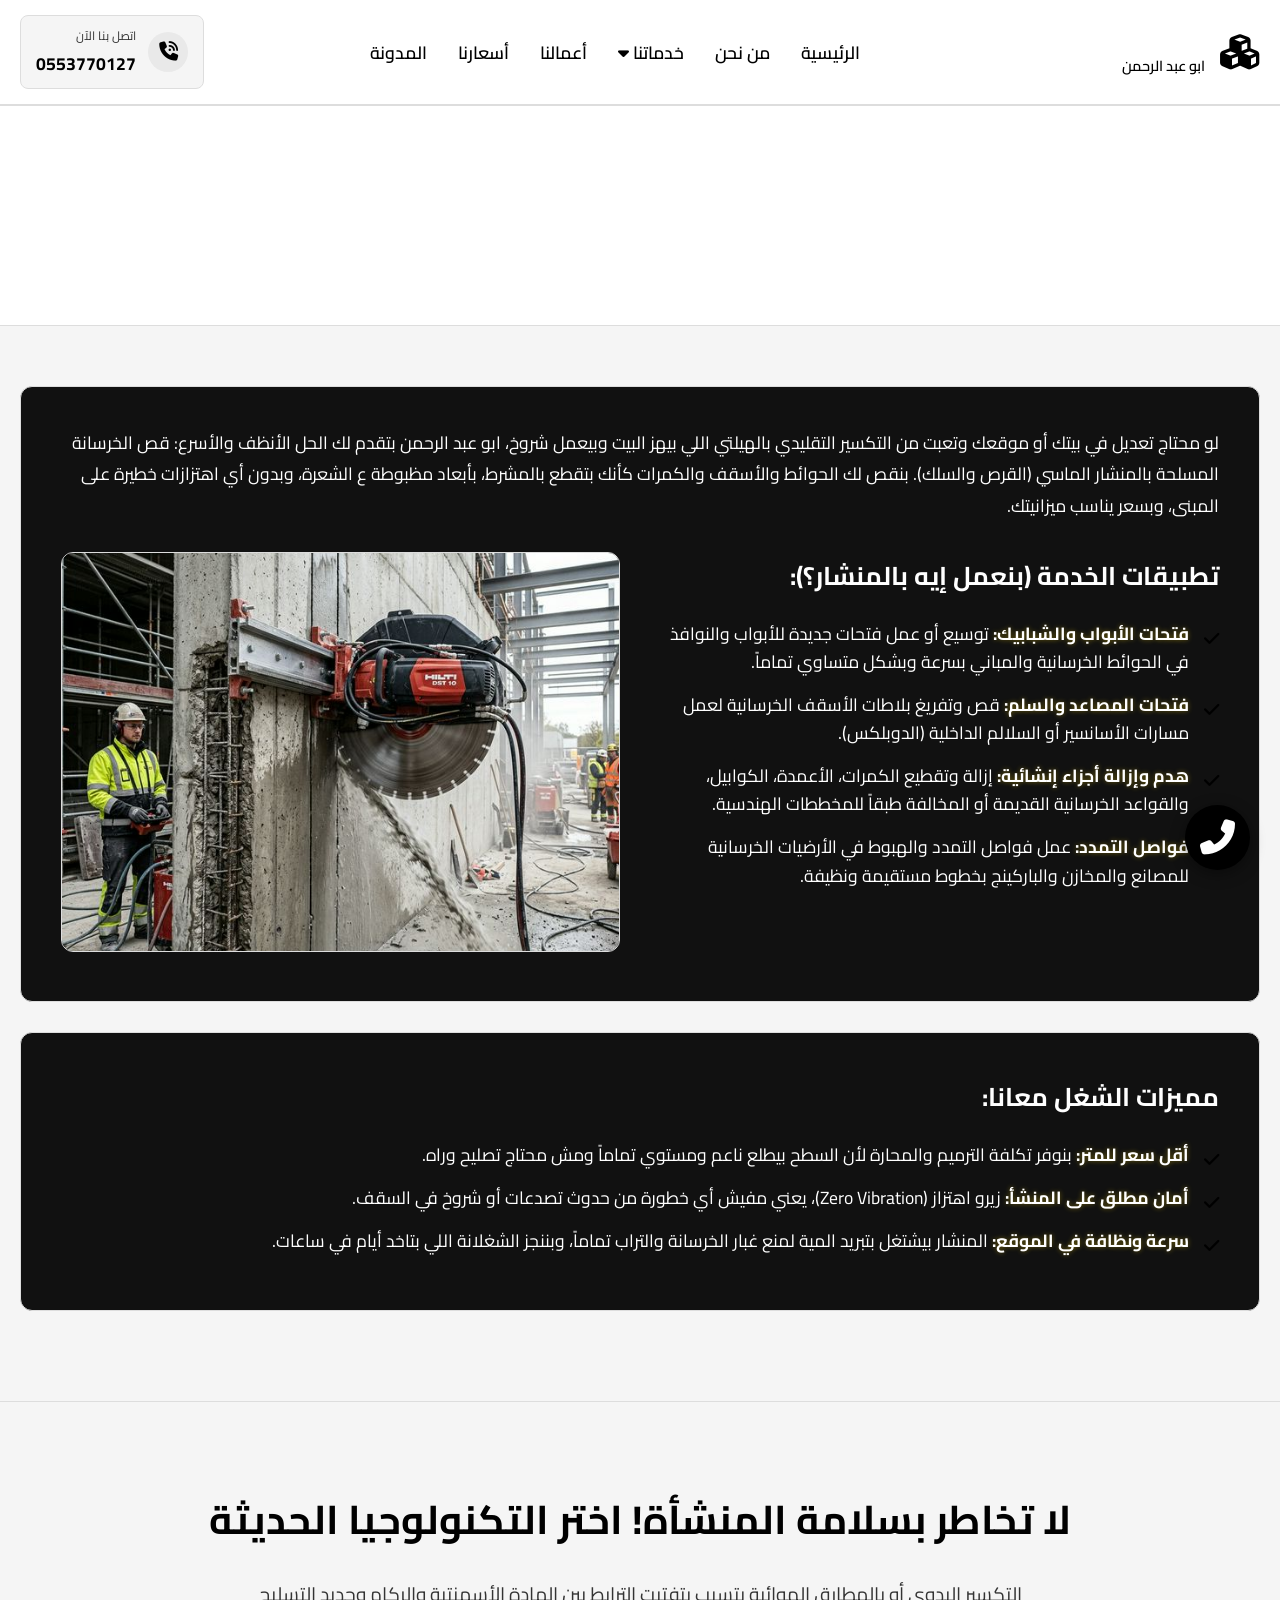
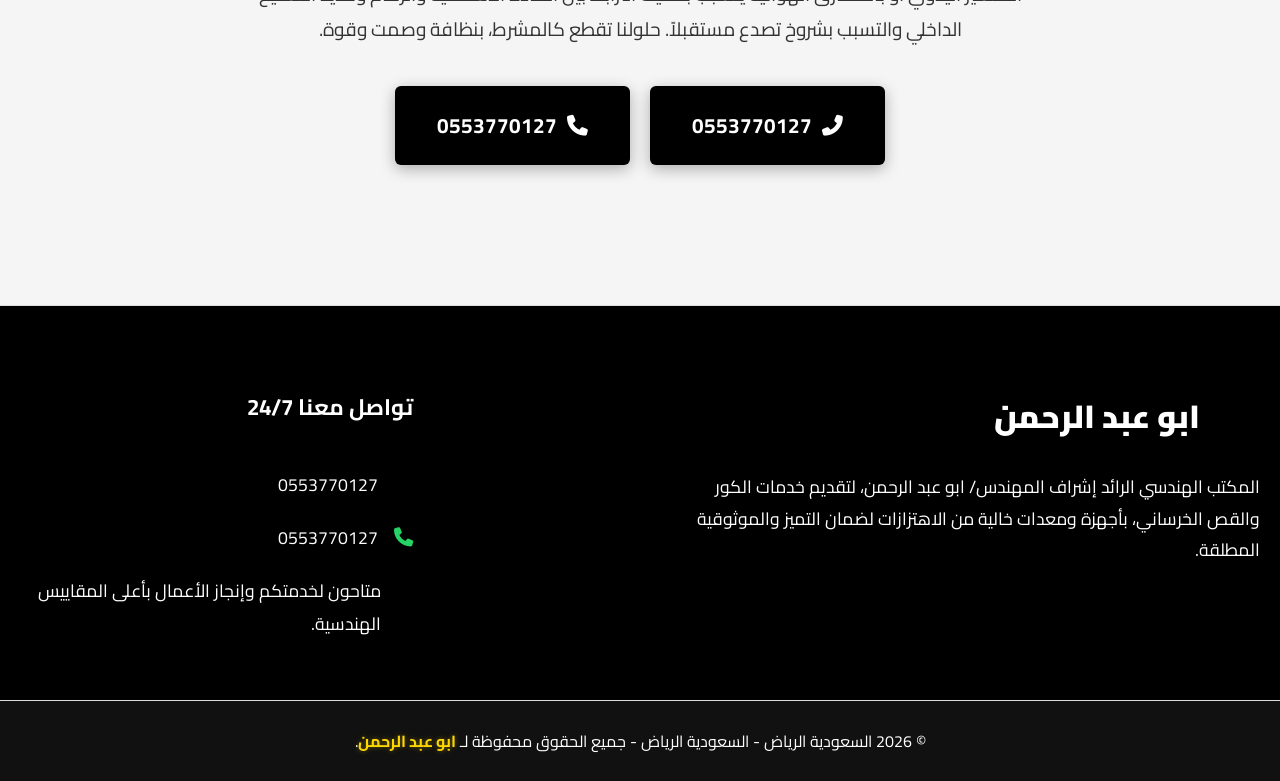
<file: concrete-cutting.html>
<!DOCTYPE html>
<html lang="ar" dir="rtl">

<head>
    <meta charset="UTF-8">
    <meta name="viewport" content="width=device-width, initial-scale=1.0">
    <title>مقاول قص خرسانة بالمنشار الماسي بأقل تكلفة وأعلى دقة 0553770127 | ابو عبد الرحمن - السعودية الرياض</title>
    <meta name="description" content="خدمات المقاول المحترف لقص الخرسانة بالمنشار الماسي بأعلى دقة وأقل تكلفة وبدون اهتزازات. اتصل الآن بـ ابو عبد الرحمن. متخصص في قص الخرسانه و قص الابواب ودرايش وتكسيرات وتكسير بلاط جميع التكسير وفتحات كور من 1 بوصة ل 16 بوصة والقص بمنشار ليزر في السعودية الرياض">
    <link href="https://fonts.googleapis.com/css2?family=Cairo:wght@300;400;600;700;800;900&display=swap"
        rel="stylesheet">
    <link rel="stylesheet" href="https://cdnjs.cloudflare.com/ajax/libs/font-awesome/6.4.0/css/all.min.css">
    <link rel="stylesheet" href="style.css?v=1789643581">
    <style>
        .inner-hero {
            padding: 80px 0 40px;
            background: var(--bg-dark);
            border-bottom: 1px solid var(--border-color);
            text-align: center;
        }

        .inner-hero h1 {
            font-size: 2.2rem;
            color: #fff;
            margin-bottom: 20px;
            line-height: 1.4;
            max-width: 900px;
            margin: 0 auto;
            padding: 0 20px;
        }

        .content-section {
            padding: 60px 0;
            background: var(--bg-card);
        }

        .content-card {
            background: #111111;
            padding: 40px;
            border-radius: 12px;
            border: 1px solid var(--border-color);
            margin-bottom: 30px;
         color: #ffffff; }

        .content-card h2 {
            color: #ffffff;
            margin-bottom: 20px;
            font-size: 1.6rem;
        }

        .content-card p {
            font-size: 1.1rem;
            line-height: 1.8;
            color: #f5f5f5;
            margin-bottom: 20px;
        }

        .content-list {
            list-style: none;
            padding-right: 0;
        }

        .content-list li {
            margin-bottom: 15px;
            font-size: 1.1rem;
            padding-right: 30px;
            position: relative;
            line-height: 1.6;
        }

        .content-list li::before {
            content: '\f00c';
            font-family: 'Font Awesome 6 Free';
            font-weight: 900;
            color: var(--whatsapp);
            position: absolute;
            right: 0;
            top: 5px;
        }

        .content-list strong {
            color: #ffffff;
        }

        .page-content-grid {
            display: grid;
            grid-template-columns: 1fr;
            gap: 40px;
            margin-top: 30px;
        }

        @media (min-width: 900px) {
            .page-content-grid {
                grid-template-columns: 1fr 1fr;
                align-items: start;
            }
        }

        .service-image {
            width: 100%;
            border-radius: 12px;
            max-height: 400px;
            object-fit: cover;
            border: 1px solid var(--border-color);
        }
     .content-card, .content-card p, .content-card h2, .content-list li, .content-list strong { color: #ffffff !important; } .content-card { background-color: #111111 !important; } </style>
    <!-- Schema Markup -->
    <script type="application/ld+json">
    {
      "@context": "https://schema.org",
      "@graph": [
        {
          "@type": "Organization",
          "@id": "https://expert-core.com/#organization",
          "name": "ابو عبد الرحمن",
          "url": "https://expert-core.com/",
          "logo": "https://expert-core.com/images/favicon.png",
          "description": "المكتب الهندسي الرائد إشراف المهندس/ ابو عبد الرحمن، لتقديم خدمات الكور والقص الخرساني، بأجهزة ومعدات خالية من الاهتزازات لضمان التميز والموثوقية المطلقة.",
          "contactPoint": [
            {
              "@type": "ContactPoint",
              "telephone": "+20553770127",
              "contactType": "customer service",
              "availableLanguage": "Arabic"
            },
            {
              "@type": "ContactPoint",
              "telephone": "+20553770127",
              "contactType": "sales",
              "availableLanguage": "Arabic"
            }
          ],
          "sameAs": []
        },
        {
          "@type": "WebSite",
          "@id": "https://expert-core.com/#website",
          "url": "https://expert-core.com/",
          "name": "ابو عبد الرحمن | ابو عبد الرحمن",
          "publisher": {
            "@id": "https://expert-core.com/#organization"
          }
        },
        {
          "@type": "Service",
          "name": "عمل فتحات الخرسانة بالكور",
          "description": "آلات الكور تمثل أقصى درجات الإحترافية في عمل الفتحات الدائرية والمستديرة بالخرسانة المسلحة، وذلك بهدف إمرار المواسير، تمديدات التكييف أو شبكات الإطفاء.",
          "provider": {
            "@id": "https://expert-core.com/#organization"
          },
          "url": "https://expert-core.com/core-drilling.html"
        },
        {
          "@type": "Service",
          "name": "قص الخرسانة وتفتيحها بالمنشار",
          "description": "لفتح مساحات واسعة مثل الأبواب، الشبابيك، قواطع السلالم، الفواصل الإنشائية، أو فتح سقف لمصعد. يتم استخدام مناشير جدارية متطورة.",
          "provider": {
            "@id": "https://expert-core.com/#organization"
          },
          "url": "https://expert-core.com/concrete-cutting.html"
        },
        {
          "@type": "Service",
          "name": "تأسيس وتركيب الشفاطات",
          "description": "نقوم بعمل المخطط والتنفيذ لفتحات الشفاطات المنزلية والصناعية في الجدران والأسقف بمقاسات مطابقة لـ المليمتر لحجم الشفاط.",
          "provider": {
            "@id": "https://expert-core.com/#organization"
          },
          "url": "https://expert-core.com/ventilation.html"
        },
        {
          "@type": "Service",
          "name": "تخريم وتزريع الأشاير الايبوكسية",
          "description": "عند الحاجة لتوسعة مبنى أو إضافة درجات سلم، بلكونات، أو أعمدة، نقوم بثقب الخرسانة القديمة وحقنها بالمواد الكيميائية (الايبوكسي) وغرس أسياخ القوة المحددة.",
          "provider": {
            "@id": "https://expert-core.com/#organization"
          },
          "url": "https://expert-core.com/rebar-planting.html"
        }
      ]
    }
    </script>
</head>

<body>
    <header class="main-header">
        <div class="container header-flex">
            <div class="brand">
                <div class="logo-icon"><i class="fas fa-cubes"></i></div>
                <div class="brand-text">
                    <a href="index.html">
                        <h1>ابو عبد الرحمن</h1>
                    </a>
                    <span>ابو عبد الرحمن</span>
                </div>
            </div>

            <nav class="desktop-nav desktop-only">
                <a href="index.html">الرئيسية</a>
                <a href="about.html">من نحن</a>
                <div class="dropdown">
                    <a href="index.html#services" class="dropbtn">خدماتنا <i class="fas fa-caret-down"></i></a>
                    <div class="dropdown-content">
                        <a href="core-drilling.html">تخريم بالكور</a>
                        <a href="concrete-cutting.html">قص بالمنشار</a>
                        <a href="rebar-planting.html">تزريع الأشاير</a>
                        <a href="ventilation.html">تأسيس الشفاطات</a>
                    </div>
                </div>
                <a href="projects.html">أعمالنا</a>
                <a href="pricing.html">أسعارنا</a>
                <a href="blog.html">المدونة</a>
            </nav>

            <div class="header-contact desktop-only">
                <a href="tel:0553770127" class="header-phone">
                    <div class="icon-circle"><i class="fas fa-phone-volume"></i></div>
                    <div class="contact-details">
                        <small>اتصل بنا الآن</small>
                        <span dir="ltr">0553770127</span>
                    </div>
                </a>
                
            </div>
            <button class="mobile-menu-btn"><i class="fas fa-bars"></i></button>
        </div>
    </header>

    <div class="mobile-menu" id="mobileMenu">
        <a href="index.html"><i class="fas fa-home"></i> الرئيسية</a>
        <a href="about.html"><i class="fas fa-info-circle"></i> من نحن</a>
        <a href="core-drilling.html"><i class="fas fa-dot-circle"></i> تخريم بالكور</a>
        <a href="concrete-cutting.html"><i class="fas fa-tools"></i> قص بالمنشار</a>
        <a href="rebar-planting.html"><i class="fas fa-link"></i> تزريع الأشاير</a>
        <a href="ventilation.html"><i class="fas fa-fan"></i> تأسيس الشفاطات</a>
        <a href="projects.html"><i class="fas fa-building"></i> أعمالنا</a>
        <a href="pricing.html"><i class="fas fa-tags"></i> أسعارنا</a>
        <a href="blog.html"><i class="fas fa-blog"></i> المدونة</a>
        <a href="tel:0553770127" class="contact-menu-link"><i class="fas fa-phone"></i> 0553770127</a>
        
    </div>

    <section class="inner-hero">
        <div class="container">
            <h1>مقاول قص خرسانة بالمنشار الماسي بأقل تكلفة وأعلى دقة 0553770127</h1>
        </div>
    </section>

    <section class="content-section">
        <div class="container">
            <div class="content-card">
                <p>لو محتاج تعديل في بيتك أو موقعك وتعبت من التكسير التقليدي بالهيلتي اللي بيهز البيت وبيعمل شروخ،
                    ابو عبد الرحمن بتقدم لك الحل الأنظف والأسرع: قص الخرسانة المسلحة بالمنشار الماسي (القرص والسلك). بنقص
                    لك الحوائط والأسقف والكمرات كأنك بتقطع بالمشرط، بأبعاد مظبوطة ع الشعرة، وبدون أي اهتزازات خطيرة على
                    المبنى، وبسعر يناسب ميزانيتك.</p>
                <div class="page-content-grid">
                    <div>
                        <h2>تطبيقات الخدمة (بنعمل إيه بالمنشار؟):</h2>
                        <ul class="content-list">
                            <li><strong>فتحات الأبواب والشبابيك:</strong> توسيع أو عمل فتحات جديدة للأبواب والنوافذ في
                                الحوائط الخرسانية والمباني بسرعة وبشكل متساوي تماماً.</li>
                            <li><strong>فتحات المصاعد والسلم:</strong> قص وتفريغ بلاطات الأسقف الخرسانية لعمل مسارات
                                الأسانسير أو السلالم الداخلية (الدوبلكس).</li>
                            <li><strong>هدم وإزالة أجزاء إنشائية:</strong> إزالة وتقطيع الكمرات، الأعمدة، الكوابيل،
                                والقواعد الخرسانية القديمة أو المخالفة طبقاً للمخططات الهندسية.</li>
                            <li><strong>فواصل التمدد:</strong> عمل فواصل التمدد والهبوط في الأرضيات الخرسانية للمصانع
                                والمخازن والباركينج بخطوط مستقيمة ونظيفة.</li>
                        </ul>
                    </div>
                    <div>
                        <img src="[data-uri]" alt="المنشار الخرساني" class="service-image">
                    </div>
                </div>
            </div>
            <div class="content-card">
                <h2>مميزات الشغل معانا:</h2>
                <ul class="content-list">
                    <li><strong>أقل سعر للمتر:</strong> بنوفر تكلفة الترميم والمحارة لأن السطح بيطلع ناعم ومستوي تماماً
                        ومش محتاج تصليح وراه.</li>
                    <li><strong>أمان مطلق على المنشأ:</strong> زيرو اهتزاز (Zero Vibration)، يعني مفيش أي خطورة من حدوث
                        تصدعات أو شروخ في السقف.</li>
                    <li><strong>سرعة ونظافة في الموقع:</strong> المنشار بيشتغل بتبريد المية لمنع غبار الخرسانة والتراب
                        تماماً، وبننجز الشغلانة اللي بتاخد أيام في ساعات.</li>
                </ul>
            </div>
        </div>
    </section>

    <section class="value-banner">
        <div class="container text-center">
            <h2>لا تخاطر بسلامة المنشأة! اختر التكنولوجيا الحديثة</h2>
            <p>التكسير اليدوي أو بالمطارق الهوائية يتسبب بتفتيت الترابط بين المادة الأسمنتية والركام وحديد التسليح
                الداخلي والتسبب بشروخ تصدع مستقبلاً. حلولنا تقطع كالمشرط، بنظافة وصمت وقوة.</p>
            <div class="banner-contacts">
                <a href="tel:0553770127" class="btn btn-primary btn-large"><i class="fas fa-phone-alt"></i>
                    0553770127</a>
                <a href="tel:0553770127" class="btn btn-primary btn-large"><i class="fas fa-phone"></i>
                    0553770127</a>
            </div>
        </div>
    </section>

    <footer class="footer-engineered">
        <div class="container footer-grid">
            <div class="footer-col">
                <div class="footer-brand">
                    <i class="fas fa-cubes"></i>
                    <h2>ابو عبد الرحمن</h2>
                </div>
                <p class="footer-desc">
                    المكتب الهندسي الرائد إشراف المهندس/ ابو عبد الرحمن، لتقديم خدمات الكور والقص الخرساني، بأجهزة ومعدات
                    خالية من الاهتزازات لضمان التميز والموثوقية المطلقة.
                </p>
            </div>
            <div class="footer-col">
                <h3 class="footer-title">تواصل معنا 24/7</h3>
                <ul class="footer-links">
                    <li><i class="fas fa-phone"></i><a href="tel:0553770127" dir="ltr">0553770127</a></li>
                    <li><i class="fas fa-phone" style="color: #25D366;"></i><a href="tel:0553770127"
                            dir="ltr">0553770127</a></li>
                    <li><i class="fas fa-map-marker-alt"></i> متاحون لخدمتكم وإنجاز الأعمال بأعلى المقاييس الهندسية.
                    </li>
                </ul>
            </div>
        </div>
        <div class="footer-bottom">
            <p>&copy; 2026 السعودية الرياض - السعودية الرياض - جميع الحقوق محفوظة لـ <span>ابو عبد الرحمن</span>.</p>
        </div>
    </footer>

    <a href="tel:0553770127" class="floating-phone" aria-label="اتصال هاتفي"><i class="fas fa-phone-alt"></i></a>
    

    <script src="script.js"></script>
</body>

</html>
</file>
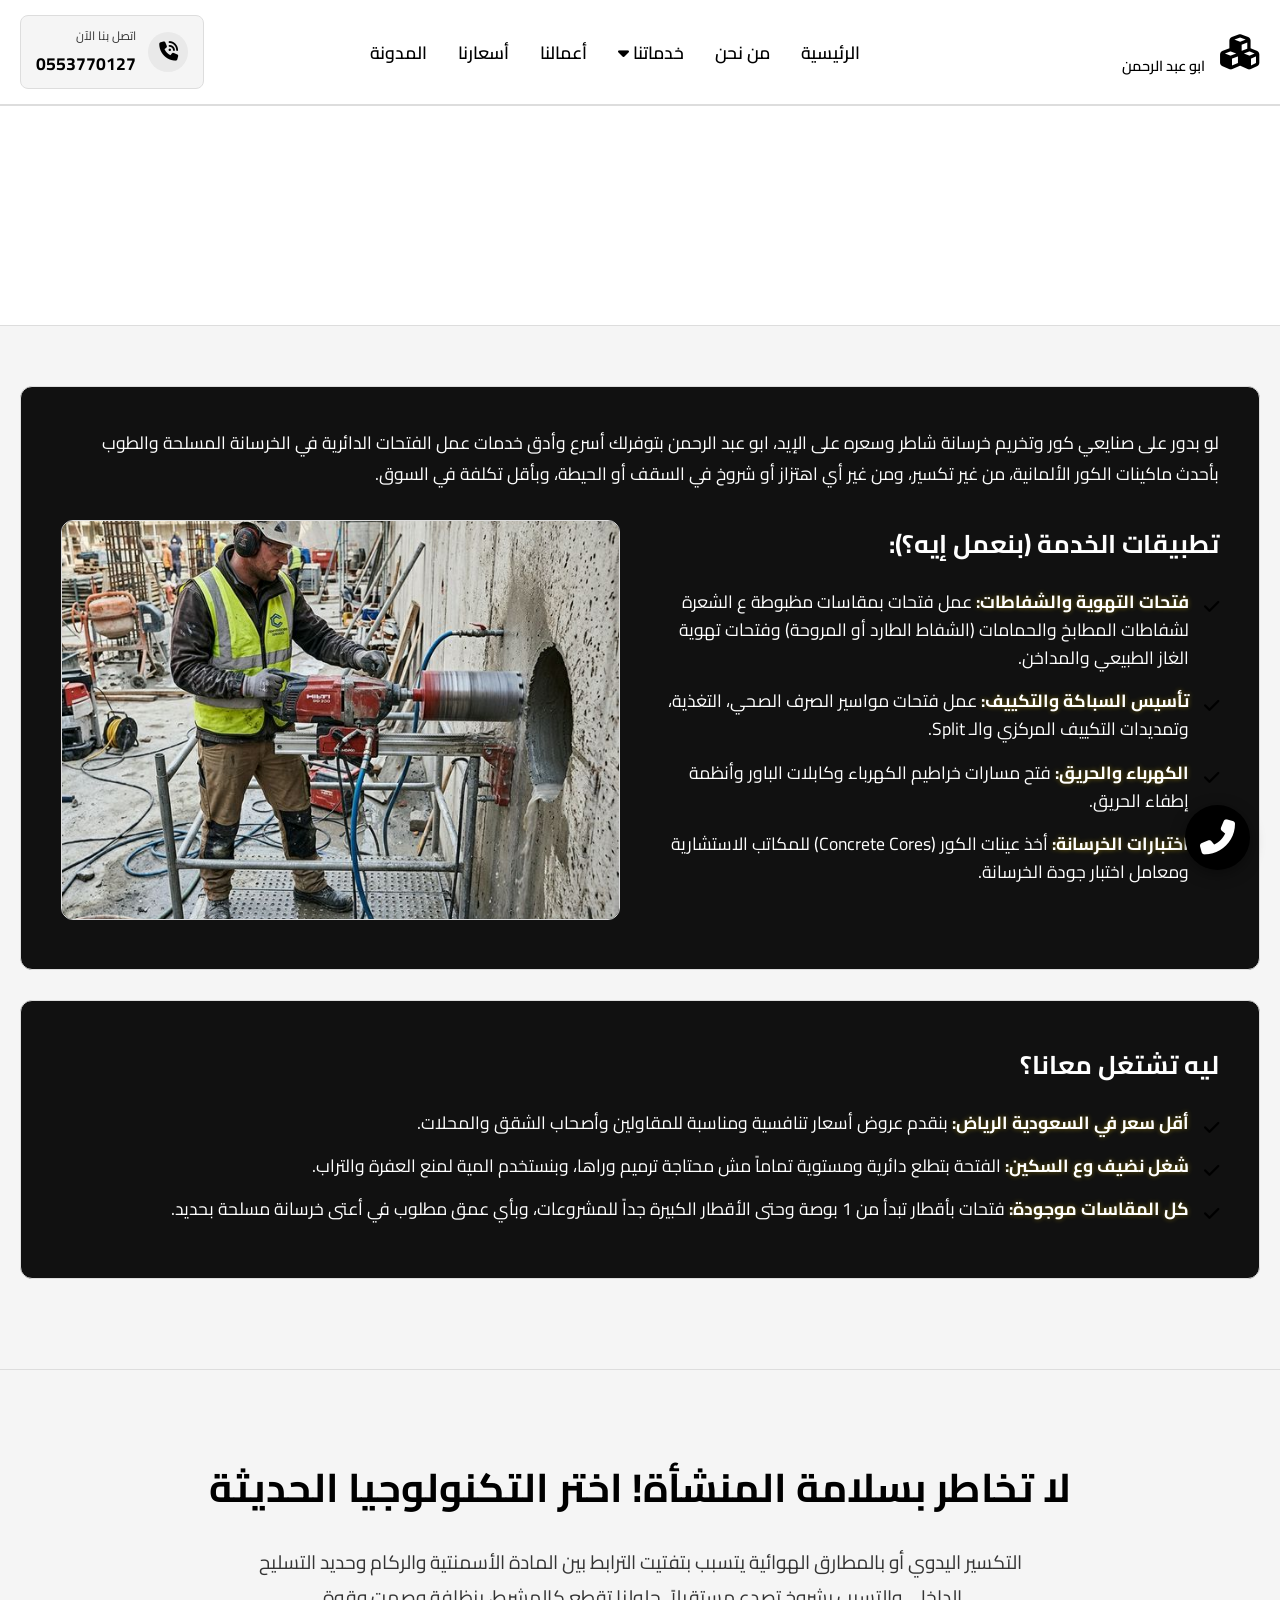
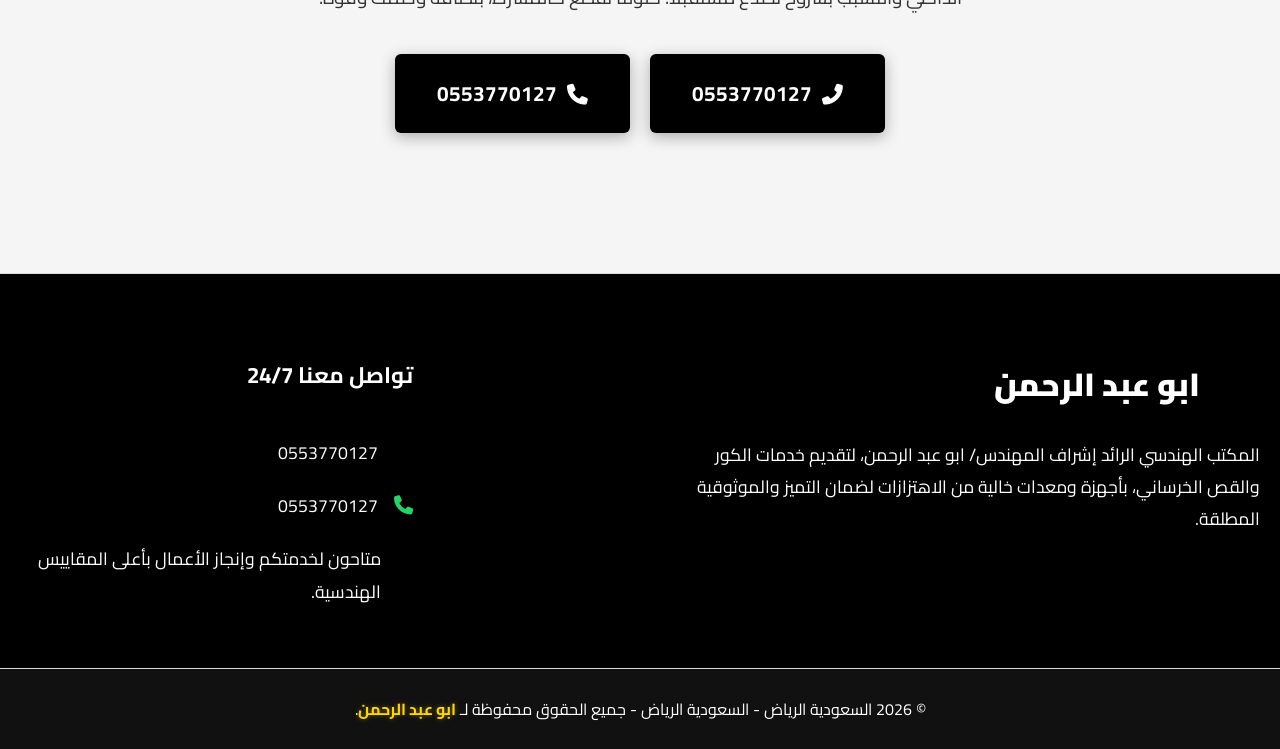
<file: core-drilling.html>
<!DOCTYPE html>
<html lang="ar" dir="rtl">

<head>
    <meta charset="UTF-8">
    <meta name="viewport" content="width=device-width, initial-scale=1.0">
    <title>صنايعي كور وتخريم خرسانة بأقل سعر وأعلى جودة في السعودية الرياض 0553770127 | ابو عبد الرحمن - السعودية الرياض</title>
    <meta name="description" content="خبراء الكور وتخريم الخرسانة المسلحة بأدق المعدات وأسرع وقت في جميع أنحاء مصر. خدمات مضمونة من ابو عبد الرحمن. متخصص في قص الخرسانه و قص الابواب ودرايش وتكسيرات وتكسير بلاط جميع التكسير وفتحات كور من 1 بوصة ل 16 بوصة والقص بمنشار ليزر في السعودية الرياض">
    <link href="https://fonts.googleapis.com/css2?family=Cairo:wght@300;400;600;700;800;900&display=swap"
        rel="stylesheet">
    <link rel="stylesheet" href="https://cdnjs.cloudflare.com/ajax/libs/font-awesome/6.4.0/css/all.min.css">
    <link rel="stylesheet" href="style.css?v=1789643581">
    <style>
        .inner-hero {
            padding: 80px 0 40px;
            background: var(--bg-dark);
            border-bottom: 1px solid var(--border-color);
            text-align: center;
        }

        .inner-hero h1 {
            font-size: 2.2rem;
            color: #fff;
            margin-bottom: 20px;
            line-height: 1.4;
            max-width: 900px;
            margin: 0 auto;
            padding: 0 20px;
        }

        .content-section {
            padding: 60px 0;
            background: var(--bg-card);
        }

        .content-card {
            background: #111111;
            padding: 40px;
            border-radius: 12px;
            border: 1px solid var(--border-color);
            margin-bottom: 30px;
         color: #ffffff; }

        .content-card h2 {
            color: #ffffff;
            margin-bottom: 20px;
            font-size: 1.6rem;
        }

        .content-card p {
            font-size: 1.1rem;
            line-height: 1.8;
            color: #f5f5f5;
            margin-bottom: 20px;
        }

        .content-list {
            list-style: none;
            padding-right: 0;
        }

        .content-list li {
            margin-bottom: 15px;
            font-size: 1.1rem;
            padding-right: 30px;
            position: relative;
            line-height: 1.6;
        }

        .content-list li::before {
            content: '\f00c';
            font-family: 'Font Awesome 6 Free';
            font-weight: 900;
            color: var(--whatsapp);
            position: absolute;
            right: 0;
            top: 5px;
        }

        .content-list strong {
            color: #ffffff;
        }

        .page-content-grid {
            display: grid;
            grid-template-columns: 1fr;
            gap: 40px;
            margin-top: 30px;
        }

        @media (min-width: 900px) {
            .page-content-grid {
                grid-template-columns: 1fr 1fr;
                align-items: start;
            }
        }

        .service-image {
            width: 100%;
            border-radius: 12px;
            max-height: 400px;
            object-fit: cover;
            border: 1px solid var(--border-color);
        }
     .content-card, .content-card p, .content-card h2, .content-list li, .content-list strong { color: #ffffff !important; } .content-card { background-color: #111111 !important; } </style>
    <!-- Schema Markup -->
    <script type="application/ld+json">
    {
      "@context": "https://schema.org",
      "@graph": [
        {
          "@type": "Organization",
          "@id": "https://expert-core.com/#organization",
          "name": "ابو عبد الرحمن",
          "url": "https://expert-core.com/",
          "logo": "https://expert-core.com/images/favicon.png",
          "description": "المكتب الهندسي الرائد إشراف المهندس/ ابو عبد الرحمن، لتقديم خدمات الكور والقص الخرساني، بأجهزة ومعدات خالية من الاهتزازات لضمان التميز والموثوقية المطلقة.",
          "contactPoint": [
            {
              "@type": "ContactPoint",
              "telephone": "+20553770127",
              "contactType": "customer service",
              "availableLanguage": "Arabic"
            },
            {
              "@type": "ContactPoint",
              "telephone": "+20553770127",
              "contactType": "sales",
              "availableLanguage": "Arabic"
            }
          ],
          "sameAs": []
        },
        {
          "@type": "WebSite",
          "@id": "https://expert-core.com/#website",
          "url": "https://expert-core.com/",
          "name": "ابو عبد الرحمن | ابو عبد الرحمن",
          "publisher": {
            "@id": "https://expert-core.com/#organization"
          }
        },
        {
          "@type": "Service",
          "name": "عمل فتحات الخرسانة بالكور",
          "description": "آلات الكور تمثل أقصى درجات الإحترافية في عمل الفتحات الدائرية والمستديرة بالخرسانة المسلحة، وذلك بهدف إمرار المواسير، تمديدات التكييف أو شبكات الإطفاء.",
          "provider": {
            "@id": "https://expert-core.com/#organization"
          },
          "url": "https://expert-core.com/core-drilling.html"
        },
        {
          "@type": "Service",
          "name": "قص الخرسانة وتفتيحها بالمنشار",
          "description": "لفتح مساحات واسعة مثل الأبواب، الشبابيك، قواطع السلالم، الفواصل الإنشائية، أو فتح سقف لمصعد. يتم استخدام مناشير جدارية متطورة.",
          "provider": {
            "@id": "https://expert-core.com/#organization"
          },
          "url": "https://expert-core.com/concrete-cutting.html"
        },
        {
          "@type": "Service",
          "name": "تأسيس وتركيب الشفاطات",
          "description": "نقوم بعمل المخطط والتنفيذ لفتحات الشفاطات المنزلية والصناعية في الجدران والأسقف بمقاسات مطابقة لـ المليمتر لحجم الشفاط.",
          "provider": {
            "@id": "https://expert-core.com/#organization"
          },
          "url": "https://expert-core.com/ventilation.html"
        },
        {
          "@type": "Service",
          "name": "تخريم وتزريع الأشاير الايبوكسية",
          "description": "عند الحاجة لتوسعة مبنى أو إضافة درجات سلم، بلكونات، أو أعمدة، نقوم بثقب الخرسانة القديمة وحقنها بالمواد الكيميائية (الايبوكسي) وغرس أسياخ القوة المحددة.",
          "provider": {
            "@id": "https://expert-core.com/#organization"
          },
          "url": "https://expert-core.com/rebar-planting.html"
        }
      ]
    }
    </script>
</head>

<body>
    <header class="main-header">
        <div class="container header-flex">
            <div class="brand">
                <div class="logo-icon"><i class="fas fa-cubes"></i></div>
                <div class="brand-text">
                    <a href="index.html">
                        <h1>ابو عبد الرحمن</h1>
                    </a>
                    <span>ابو عبد الرحمن</span>
                </div>
            </div>

            <nav class="desktop-nav desktop-only">
                <a href="index.html">الرئيسية</a>
                <a href="about.html">من نحن</a>
                <div class="dropdown">
                    <a href="index.html#services" class="dropbtn">خدماتنا <i class="fas fa-caret-down"></i></a>
                    <div class="dropdown-content">
                        <a href="core-drilling.html">تخريم بالكور</a>
                        <a href="concrete-cutting.html">قص بالمنشار</a>
                        <a href="rebar-planting.html">تزريع الأشاير</a>
                        <a href="ventilation.html">تأسيس الشفاطات</a>
                    </div>
                </div>
                <a href="projects.html">أعمالنا</a>
                <a href="pricing.html">أسعارنا</a>
                <a href="blog.html">المدونة</a>
            </nav>

            <div class="header-contact desktop-only">
                <a href="tel:0553770127" class="header-phone">
                    <div class="icon-circle"><i class="fas fa-phone-volume"></i></div>
                    <div class="contact-details">
                        <small>اتصل بنا الآن</small>
                        <span dir="ltr">0553770127</span>
                    </div>
                </a>
                
            </div>
            <button class="mobile-menu-btn"><i class="fas fa-bars"></i></button>
        </div>
    </header>

    <div class="mobile-menu" id="mobileMenu">
        <a href="index.html"><i class="fas fa-home"></i> الرئيسية</a>
        <a href="about.html"><i class="fas fa-info-circle"></i> من نحن</a>
        <a href="core-drilling.html"><i class="fas fa-dot-circle"></i> تخريم بالكور</a>
        <a href="concrete-cutting.html"><i class="fas fa-tools"></i> قص بالمنشار</a>
        <a href="rebar-planting.html"><i class="fas fa-link"></i> تزريع الأشاير</a>
        <a href="ventilation.html"><i class="fas fa-fan"></i> تأسيس الشفاطات</a>
        <a href="projects.html"><i class="fas fa-building"></i> أعمالنا</a>
        <a href="pricing.html"><i class="fas fa-tags"></i> أسعارنا</a>
        <a href="blog.html"><i class="fas fa-blog"></i> المدونة</a>
        <a href="tel:0553770127" class="contact-menu-link"><i class="fas fa-phone"></i> 0553770127</a>
        
    </div>

    <section class="inner-hero">
        <div class="container">
            <h1>صنايعي كور وتخريم خرسانة بأقل سعر وأعلى جودة في السعودية الرياض 0553770127</h1>
        </div>
    </section>

    <section class="content-section">
        <div class="container">
            <div class="content-card">
                <p>لو بدور على صنايعي كور وتخريم خرسانة شاطر وسعره على الإيد، ابو عبد الرحمن بتوفرلك أسرع وأدق خدمات عمل
                    الفتحات الدائرية في الخرسانة المسلحة والطوب بأحدث ماكينات الكور الألمانية، من غير تكسير، ومن غير أي
                    اهتزاز أو شروخ في السقف أو الحيطة، وبأقل تكلفة في السوق.</p>
                <div class="page-content-grid">
                    <div>
                        <h2>تطبيقات الخدمة (بنعمل إيه؟):</h2>
                        <ul class="content-list">
                            <li><strong>فتحات التهوية والشفاطات:</strong> عمل فتحات بمقاسات مظبوطة ع الشعرة لشفاطات
                                المطابخ والحمامات (الشفاط الطارد أو المروحة) وفتحات تهوية الغاز الطبيعي والمداخن.</li>
                            <li><strong>تأسيس السباكة والتكييف:</strong> عمل فتحات مواسير الصرف الصحي، التغذية، وتمديدات
                                التكييف المركزي والـ Split.</li>
                            <li><strong>الكهرباء والحريق:</strong> فتح مسارات خراطيم الكهرباء وكابلات الباور وأنظمة
                                إطفاء الحريق.</li>
                            <li><strong>اختبارات الخرسانة:</strong> أخذ عينات الكور (Concrete Cores) للمكاتب الاستشارية
                                ومعامل اختبار جودة الخرسانة.</li>
                        </ul>
                    </div>
                    <div>
                        <img src="[data-uri]" alt="آلة الكور" class="service-image">
                    </div>
                </div>
            </div>
            <div class="content-card">
                <h2>ليه تشتغل معانا؟</h2>
                <ul class="content-list">
                    <li><strong>أقل سعر في السعودية الرياض:</strong> بنقدم عروض أسعار تنافسية ومناسبة للمقاولين وأصحاب الشقق
                        والمحلات.</li>
                    <li><strong>شغل نضيف وع السكين:</strong> الفتحة بتطلع دائرية ومستوية تماماً مش محتاجة ترميم وراها،
                        وبنستخدم المية لمنع العفرة والتراب.</li>
                    <li><strong>كل المقاسات موجودة:</strong> فتحات بأقطار تبدأ من 1 بوصة وحتى الأقطار الكبيرة جداً
                        للمشروعات، وبأي عمق مطلوب في أعتى خرسانة مسلحة بحديد.</li>
                </ul>
            </div>
        </div>
    </section>

    <section class="value-banner">
        <div class="container text-center">
            <h2>لا تخاطر بسلامة المنشأة! اختر التكنولوجيا الحديثة</h2>
            <p>التكسير اليدوي أو بالمطارق الهوائية يتسبب بتفتيت الترابط بين المادة الأسمنتية والركام وحديد التسليح
                الداخلي والتسبب بشروخ تصدع مستقبلاً. حلولنا تقطع كالمشرط، بنظافة وصمت وقوة.</p>
            <div class="banner-contacts">
                <a href="tel:0553770127" class="btn btn-primary btn-large"><i class="fas fa-phone-alt"></i>
                    0553770127</a>
                <a href="tel:0553770127" class="btn btn-primary btn-large"><i class="fas fa-phone"></i>
                    0553770127</a>
            </div>
        </div>
    </section>

    <footer class="footer-engineered">
        <div class="container footer-grid">
            <div class="footer-col">
                <div class="footer-brand">
                    <i class="fas fa-cubes"></i>
                    <h2>ابو عبد الرحمن</h2>
                </div>
                <p class="footer-desc">
                    المكتب الهندسي الرائد إشراف المهندس/ ابو عبد الرحمن، لتقديم خدمات الكور والقص الخرساني، بأجهزة ومعدات
                    خالية من الاهتزازات لضمان التميز والموثوقية المطلقة.
                </p>
            </div>
            <div class="footer-col">
                <h3 class="footer-title">تواصل معنا 24/7</h3>
                <ul class="footer-links">
                    <li><i class="fas fa-phone"></i><a href="tel:0553770127" dir="ltr">0553770127</a></li>
                    <li><i class="fas fa-phone" style="color: #25D366;"></i><a href="tel:0553770127"
                            dir="ltr">0553770127</a></li>
                    <li><i class="fas fa-map-marker-alt"></i> متاحون لخدمتكم وإنجاز الأعمال بأعلى المقاييس الهندسية.
                    </li>
                </ul>
            </div>
        </div>
        <div class="footer-bottom">
            <p>&copy; 2026 السعودية الرياض - السعودية الرياض - جميع الحقوق محفوظة لـ <span>ابو عبد الرحمن</span>.</p>
        </div>
    </footer>

    <a href="tel:0553770127" class="floating-phone" aria-label="اتصال هاتفي"><i class="fas fa-phone-alt"></i></a>
    

    <script src="script.js"></script>
</body>

</html>
</file>
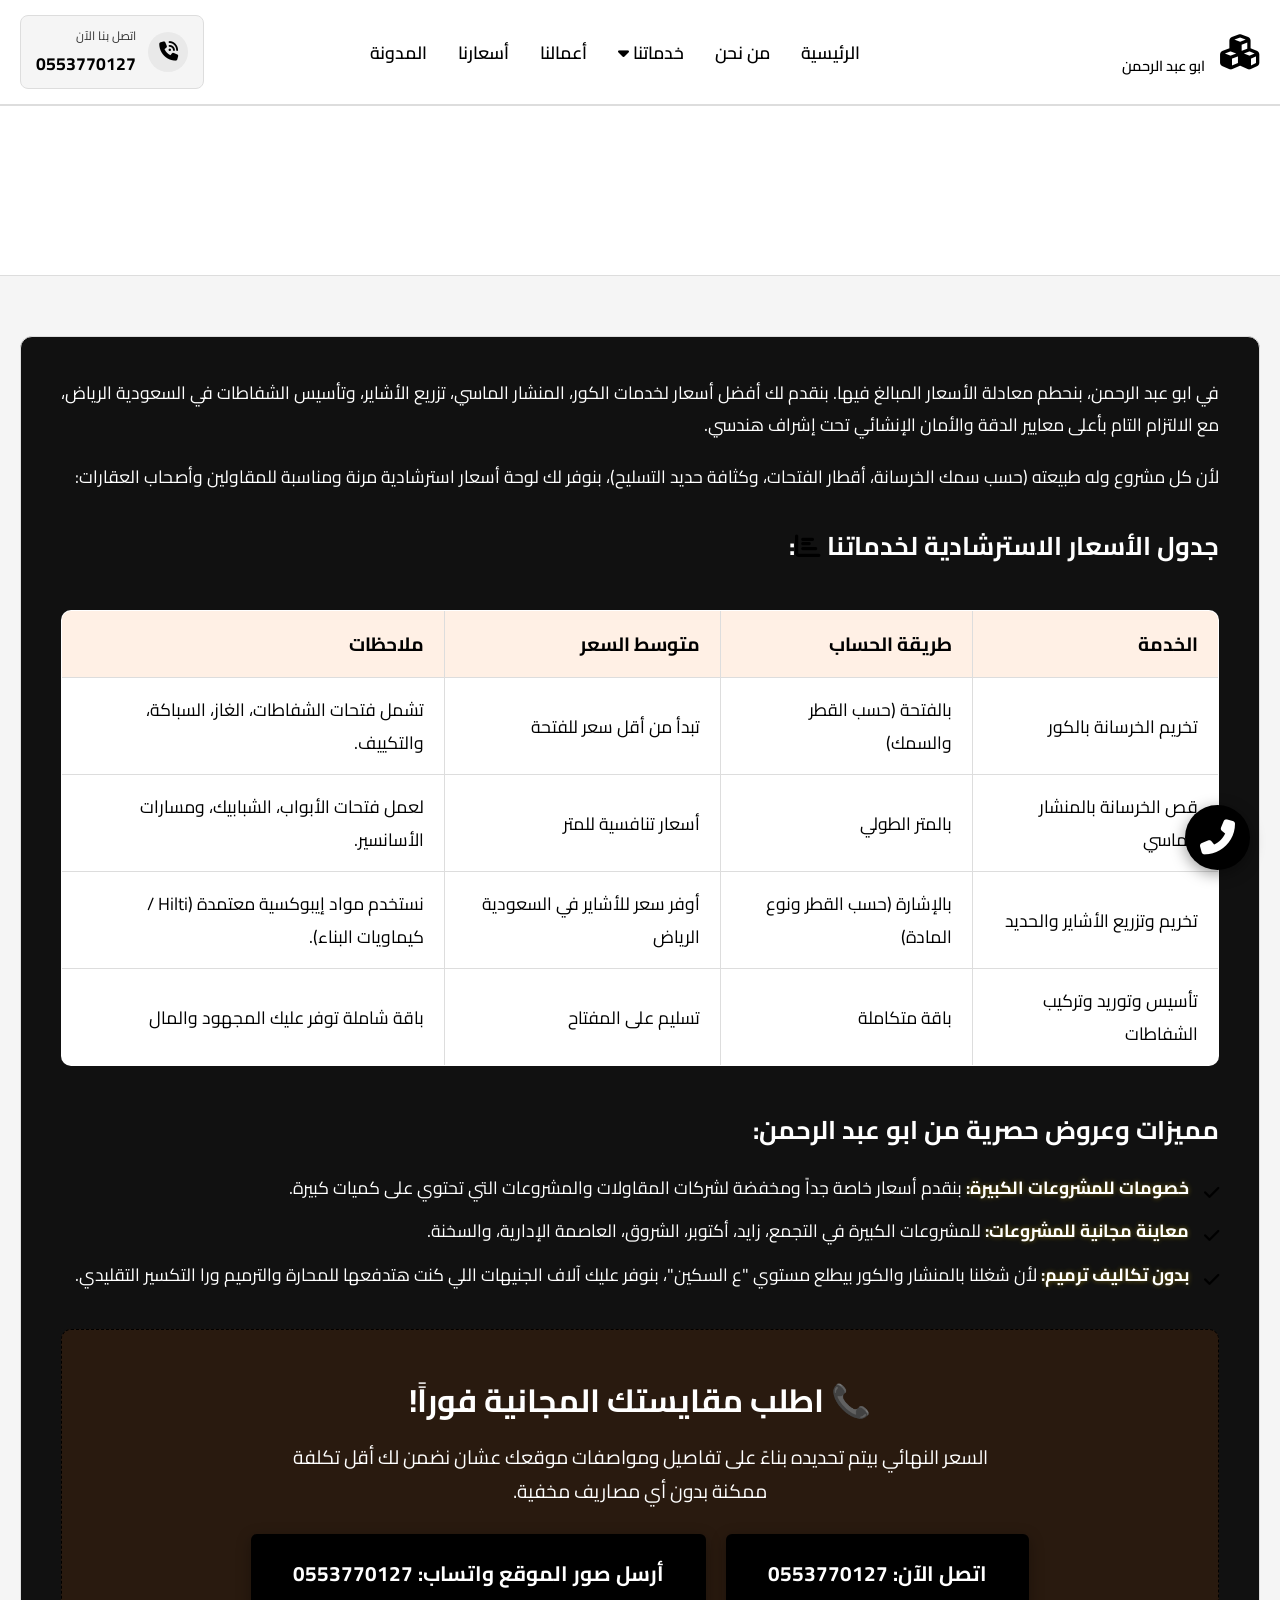
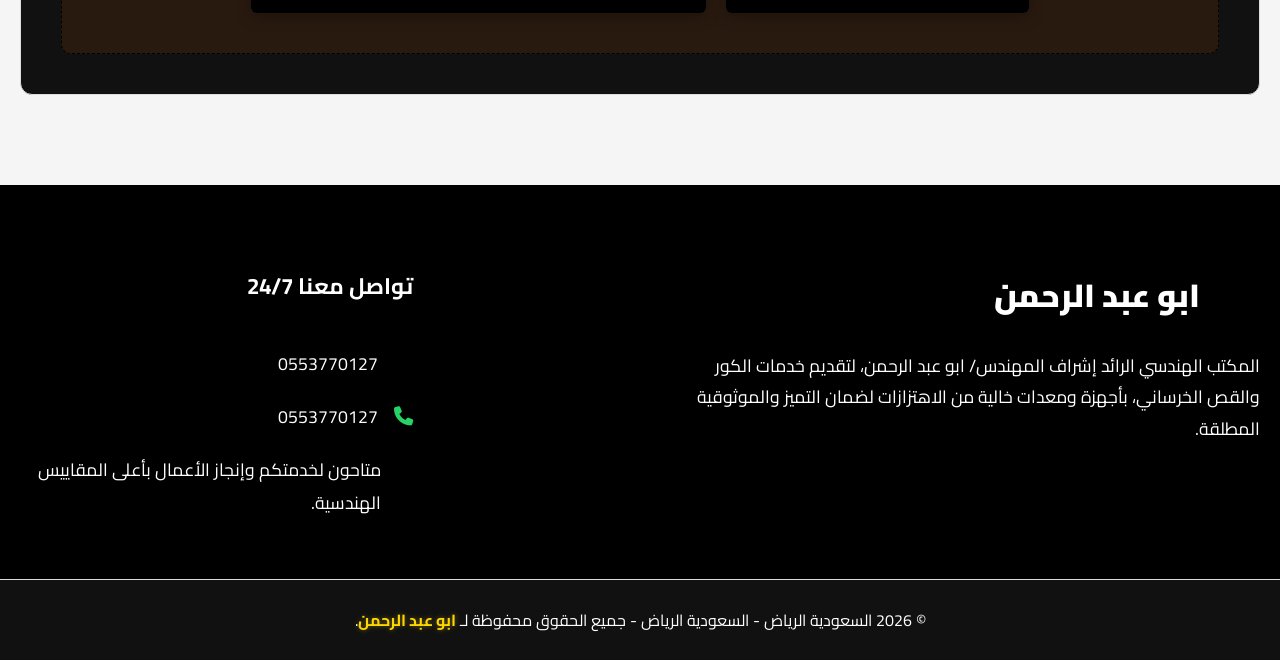
<file: pricing.html>
<!DOCTYPE html>
<html lang="ar" dir="rtl">

<head>
    <meta charset="UTF-8">
    <meta name="viewport" content="width=device-width, initial-scale=1.0">
    <title>أسعار الخدمات | أقل تكلفة وأعلى جودة | ابو عبد الرحمن - السعودية الرياض</title>
    <meta name="description" content="تعرف على أسعار خدمات قص وتخريم الخرسانة وتزريع الأشاير وتأسيس الشفاطات من ابو عبد الرحمن. أعلى جودة بأقل تكلفة. متخصص في قص الخرسانه و قص الابواب ودرايش وتكسيرات وتكسير بلاط جميع التكسير وفتحات كور من 1 بوصة ل 16 بوصة والقص بمنشار ليزر في السعودية الرياض">
    <link href="https://fonts.googleapis.com/css2?family=Cairo:wght@300;400;600;700;800;900&display=swap"
        rel="stylesheet">
    <link rel="stylesheet" href="https://cdnjs.cloudflare.com/ajax/libs/font-awesome/6.4.0/css/all.min.css">
    <link rel="stylesheet" href="style.css?v=1789643581">
    <style>
        .inner-hero {
            padding: 80px 0 40px;
            background: var(--bg-dark);
            border-bottom: 1px solid var(--border-color);
            text-align: center;
        }

        .inner-hero h1 {
            font-size: 2.2rem;
            color: #fff;
            margin-bottom: 20px;
            line-height: 1.4;
            max-width: 900px;
            margin: 0 auto;
            padding: 0 20px;
        }

        .content-section {
            padding: 60px 0;
            background: var(--bg-card);
        }

        .content-card {
            background: #111111;
            padding: 40px;
            border-radius: 12px;
            border: 1px solid var(--border-color);
            margin-bottom: 30px;
         color: #ffffff; }

        .content-card h2 {
            color: #ffffff;
            margin-bottom: 20px;
            font-size: 1.6rem;
        }

        .content-card p {
            font-size: 1.1rem;
            line-height: 1.8;
            color: #f5f5f5;
            margin-bottom: 20px;
        }

        .content-list {
            list-style: none;
            padding-right: 0;
            margin-bottom: 20px;
        }

        .content-list li {
            margin-bottom: 15px;
            font-size: 1.1rem;
            padding-right: 30px;
            position: relative;
            line-height: 1.6;
        }

        .content-list li::before {
            content: '\f00c';
            font-family: 'Font Awesome 6 Free';
            font-weight: 900;
            color: var(--whatsapp);
            position: absolute;
            right: 0;
            top: 5px;
        }

        .pricing-table {
            width: 100%;
            border-collapse: collapse;
            margin-top: 20px;
            background: var(--bg-dark);
            border-radius: 10px;
            overflow: hidden;
            border: 1px solid var(--border-color);
        }

        .pricing-table th,
        .pricing-table td {
            padding: 15px 20px;
            border: 1px solid var(--border-color);
            text-align: right;
        }

        .pricing-table th {
            background-color: rgba(255, 106, 0, 0.1);
            color: var(--primary);
            font-size: 1.2rem;
        }

        .pricing-table td {
            font-size: 1.1rem;
            color: var(--text-main);
        }
     .content-card, .content-card p, .content-card h2, .content-list li, .content-list strong { color: #ffffff !important; } .content-card { background-color: #111111 !important; } </style>
    <!-- Schema Markup -->
    <script type="application/ld+json">
    {
      "@context": "https://schema.org",
      "@graph": [
        {
          "@type": "Organization",
          "@id": "https://expert-core.com/#organization",
          "name": "ابو عبد الرحمن",
          "url": "https://expert-core.com/",
          "logo": "https://expert-core.com/images/favicon.png",
          "description": "المكتب الهندسي الرائد إشراف المهندس/ ابو عبد الرحمن، لتقديم خدمات الكور والقص الخرساني، بأجهزة ومعدات خالية من الاهتزازات لضمان التميز والموثوقية المطلقة.",
          "contactPoint": [
            {
              "@type": "ContactPoint",
              "telephone": "+20553770127",
              "contactType": "customer service",
              "availableLanguage": "Arabic"
            },
            {
              "@type": "ContactPoint",
              "telephone": "+20553770127",
              "contactType": "sales",
              "availableLanguage": "Arabic"
            }
          ],
          "sameAs": []
        },
        {
          "@type": "WebSite",
          "@id": "https://expert-core.com/#website",
          "url": "https://expert-core.com/",
          "name": "ابو عبد الرحمن | ابو عبد الرحمن",
          "publisher": {
            "@id": "https://expert-core.com/#organization"
          }
        },
        {
          "@type": "Service",
          "name": "عمل فتحات الخرسانة بالكور",
          "description": "آلات الكور تمثل أقصى درجات الإحترافية في عمل الفتحات الدائرية والمستديرة بالخرسانة المسلحة، وذلك بهدف إمرار المواسير، تمديدات التكييف أو شبكات الإطفاء.",
          "provider": {
            "@id": "https://expert-core.com/#organization"
          },
          "url": "https://expert-core.com/core-drilling.html"
        },
        {
          "@type": "Service",
          "name": "قص الخرسانة وتفتيحها بالمنشار",
          "description": "لفتح مساحات واسعة مثل الأبواب، الشبابيك، قواطع السلالم، الفواصل الإنشائية، أو فتح سقف لمصعد. يتم استخدام مناشير جدارية متطورة.",
          "provider": {
            "@id": "https://expert-core.com/#organization"
          },
          "url": "https://expert-core.com/concrete-cutting.html"
        },
        {
          "@type": "Service",
          "name": "تأسيس وتركيب الشفاطات",
          "description": "نقوم بعمل المخطط والتنفيذ لفتحات الشفاطات المنزلية والصناعية في الجدران والأسقف بمقاسات مطابقة لـ المليمتر لحجم الشفاط.",
          "provider": {
            "@id": "https://expert-core.com/#organization"
          },
          "url": "https://expert-core.com/ventilation.html"
        },
        {
          "@type": "Service",
          "name": "تخريم وتزريع الأشاير الايبوكسية",
          "description": "عند الحاجة لتوسعة مبنى أو إضافة درجات سلم، بلكونات، أو أعمدة، نقوم بثقب الخرسانة القديمة وحقنها بالمواد الكيميائية (الايبوكسي) وغرس أسياخ القوة المحددة.",
          "provider": {
            "@id": "https://expert-core.com/#organization"
          },
          "url": "https://expert-core.com/rebar-planting.html"
        }
      ]
    }
    </script>
</head>

<body>
    <header class="main-header">
        <div class="container header-flex">
            <div class="brand">
                <div class="logo-icon"><i class="fas fa-cubes"></i></div>
                <div class="brand-text">
                    <a href="index.html">
                        <h1>ابو عبد الرحمن</h1>
                    </a>
                    <span>ابو عبد الرحمن</span>
                </div>
            </div>

            <nav class="desktop-nav desktop-only">
                <a href="index.html">الرئيسية</a>
                <a href="about.html">من نحن</a>
                <div class="dropdown">
                    <a href="index.html#services" class="dropbtn">خدماتنا <i class="fas fa-caret-down"></i></a>
                    <div class="dropdown-content">
                        <a href="core-drilling.html">تخريم بالكور</a>
                        <a href="concrete-cutting.html">قص بالمنشار</a>
                        <a href="rebar-planting.html">تزريع الأشاير</a>
                        <a href="ventilation.html">تأسيس الشفاطات</a>
                    </div>
                </div>
                <a href="projects.html">أعمالنا</a>
                <a href="pricing.html">أسعارنا</a>
                <a href="blog.html">المدونة</a>
            </nav>

            <div class="header-contact desktop-only">
                <a href="tel:0553770127" class="header-phone">
                    <div class="icon-circle"><i class="fas fa-phone-volume"></i></div>
                    <div class="contact-details">
                        <small>اتصل بنا الآن</small>
                        <span dir="ltr">0553770127</span>
                    </div>
                </a>
                
            </div>
            <button class="mobile-menu-btn"><i class="fas fa-bars"></i></button>
        </div>
    </header>

    <div class="mobile-menu" id="mobileMenu">
        <a href="index.html"><i class="fas fa-home"></i> الرئيسية</a>
        <a href="about.html"><i class="fas fa-info-circle"></i> من نحن</a>
        <a href="core-drilling.html"><i class="fas fa-dot-circle"></i> تخريم بالكور</a>
        <a href="concrete-cutting.html"><i class="fas fa-tools"></i> قص بالمنشار</a>
        <a href="rebar-planting.html"><i class="fas fa-link"></i> تزريع الأشاير</a>
        <a href="ventilation.html"><i class="fas fa-fan"></i> تأسيس الشفاطات</a>
        <a href="projects.html"><i class="fas fa-building"></i> أعمالنا</a>
        <a href="pricing.html"><i class="fas fa-tags"></i> أسعارنا</a>
        <a href="blog.html"><i class="fas fa-blog"></i> المدونة</a>
        <a href="tel:0553770127" class="contact-menu-link"><i class="fas fa-phone"></i> 0553770127</a>
        
    </div>

    <section class="inner-hero">
        <div class="container">
            <h1>أسعار الخدمات | أقل تكلفة وأعلى جودة</h1>
        </div>
    </section>

    <section class="content-section">
        <div class="container">
            <div class="content-card">
                <p>في ابو عبد الرحمن، بنحطم معادلة الأسعار المبالغ فيها. بنقدم لك أفضل أسعار لخدمات الكور، المنشار الماسي،
                    تزريع الأشاير، وتأسيس الشفاطات في السعودية الرياض، مع الالتزام التام بأعلى معايير الدقة والأمان الإنشائي تحت
                    إشراف هندسي.</p>
                <p>لأن كل مشروع وله طبيعته (حسب سمك الخرسانة، أقطار الفتحات، وكثافة حديد التسليح)، بنوفر لك لوحة أسعار
                    استرشادية مرنة ومناسبة للمقاولين وأصحاب العقارات:</p>

                <h2 style="margin-top:30px;">جدول الأسعار الاسترشادية لخدماتنا <i class="fas fa-chart-bar"
                        style="color:var(--secondary)"></i>:</h2>
                <div style="overflow-x:auto;">
                    <table class="pricing-table">
                        <thead>
                            <tr>
                                <th>الخدمة</th>
                                <th>طريقة الحساب</th>
                                <th>متوسط السعر</th>
                                <th>ملاحظات</th>
                            </tr>
                        </thead>
                        <tbody>
                            <tr>
                                <td>تخريم الخرسانة بالكور</td>
                                <td>بالفتحة (حسب القطر والسمك)</td>
                                <td>تبدأ من أقل سعر للفتحة</td>
                                <td>تشمل فتحات الشفاطات، الغاز، السباكة، والتكييف.</td>
                            </tr>
                            <tr>
                                <td>قص الخرسانة بالمنشار الماسي</td>
                                <td>بالمتر الطولي</td>
                                <td>أسعار تنافسية للمتر</td>
                                <td>لعمل فتحات الأبواب، الشبابيك، ومسارات الأسانسير.</td>
                            </tr>
                            <tr>
                                <td>تخريم وتزريع الأشاير والحديد</td>
                                <td>بالإشارة (حسب القطر ونوع المادة)</td>
                                <td>أوفر سعر للأشاير في السعودية الرياض</td>
                                <td>نستخدم مواد إيبوكسية معتمدة (Hilti / كيماويات البناء).</td>
                            </tr>
                            <tr>
                                <td>تأسيس وتوريد وتركيب الشفاطات</td>
                                <td>باقة متكاملة</td>
                                <td>تسليم على المفتاح</td>
                                <td>باقة شاملة توفر عليك المجهود والمال</td>
                            </tr>
                        </tbody>
                    </table>
                </div>

                <h2 style="margin-top:40px;">مميزات وعروض حصرية من ابو عبد الرحمن:</h2>
                <ul class="content-list">
                    <li><strong>خصومات للمشروعات الكبيرة:</strong> بنقدم أسعار خاصة جداً ومخفضة لشركات المقاولات
                        والمشروعات التي تحتوي على كميات كبيرة.</li>
                    <li><strong>معاينة مجانية للمشروعات:</strong> للمشروعات الكبيرة في التجمع، زايد، أكتوبر، الشروق،
                        العاصمة الإدارية، والسخنة.</li>
                    <li><strong>بدون تكاليف ترميم:</strong> لأن شغلنا بالمنشار والكور بيطلع مستوي "ع السكين"، بنوفر عليك
                        آلاف الجنيهات اللي كنت هتدفعها للمحارة والترميم ورا التكسير التقليدي.</li>
                </ul>

                <div
                    style="background: rgba(255, 106, 0, 0.1); padding: 40px; border-radius: 10px; margin-top: 40px; text-align: center; border: 1px dashed var(--primary);">
                    <h2 style="font-size:2rem; margin-bottom: 10px;">📞 اطلب مقايستك المجانية فوراً!</h2>
                    <p
                        style="font-size: 1.2rem; margin-bottom: 25px; max-width: 700px; margin-left:auto; margin-right:auto;">
                        السعر النهائي بيتم تحديده بناءً على تفاصيل ومواصفات موقعك عشان نضمن لك أقل تكلفة ممكنة بدون أي
                        مصاريف مخفية.</p>
                    <div style="display: flex; gap: 20px; justify-content: center; flex-wrap: wrap;">
                        <a href="tel:0553770127" class="btn btn-primary btn-large">اتصل الآن: 0553770127</a>
                        <a href="tel:0553770127" class="btn btn-primary btn-large">أرسل صور الموقع واتساب:
                            0553770127</a>
                    </div>
                </div>
            </div>
        </div>
    </section>

    <footer class="footer-engineered">
        <div class="container footer-grid">
            <div class="footer-col">
                <div class="footer-brand">
                    <i class="fas fa-cubes"></i>
                    <h2>ابو عبد الرحمن</h2>
                </div>
                <p class="footer-desc">
                    المكتب الهندسي الرائد إشراف المهندس/ ابو عبد الرحمن، لتقديم خدمات الكور والقص الخرساني، بأجهزة ومعدات
                    خالية من الاهتزازات لضمان التميز والموثوقية المطلقة.
                </p>
            </div>
            <div class="footer-col">
                <h3 class="footer-title">تواصل معنا 24/7</h3>
                <ul class="footer-links">
                    <li><i class="fas fa-phone"></i><a href="tel:0553770127" dir="ltr">0553770127</a></li>
                    <li><i class="fas fa-phone" style="color: #25D366;"></i><a href="tel:0553770127"
                            dir="ltr">0553770127</a></li>
                    <li><i class="fas fa-map-marker-alt"></i> متاحون لخدمتكم وإنجاز الأعمال بأعلى المقاييس الهندسية.
                    </li>
                </ul>
            </div>
        </div>
        <div class="footer-bottom">
            <p>&copy; 2026 السعودية الرياض - السعودية الرياض - جميع الحقوق محفوظة لـ <span>ابو عبد الرحمن</span>.</p>
        </div>
    </footer>

    <a href="tel:0553770127" class="floating-phone" aria-label="اتصال هاتفي"><i class="fas fa-phone-alt"></i></a>
    

    <script src="script.js"></script>
</body>

</html>
</file>
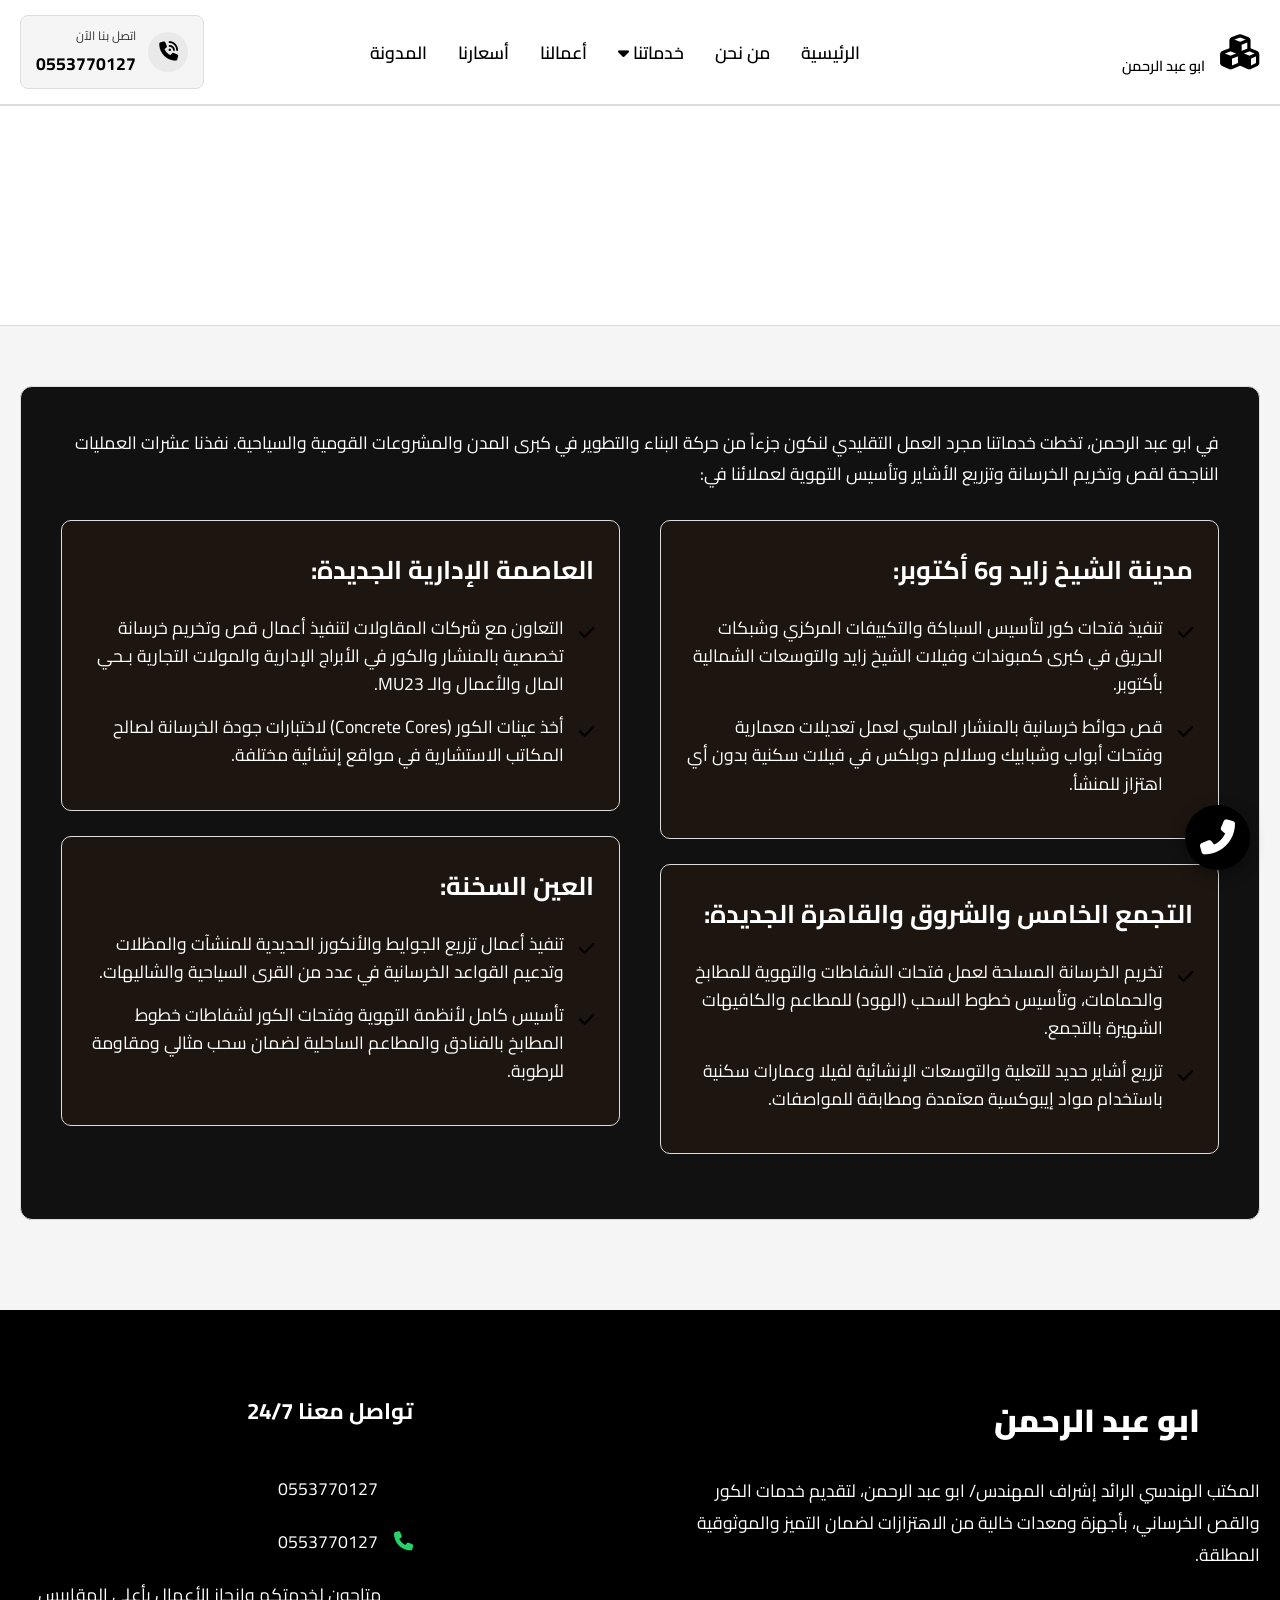
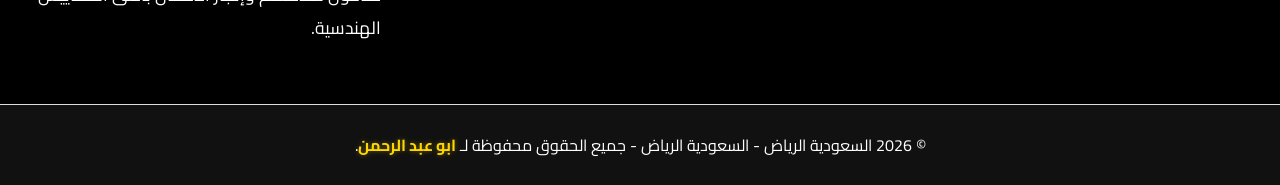
<file: projects.html>
<!DOCTYPE html>
<html lang="ar" dir="rtl">

<head>
    <meta charset="UTF-8">
    <meta name="viewport" content="width=device-width, initial-scale=1.0">
    <title>من أعمالنا | ابو عبد الرحمن - السعودية الرياض</title>
    <meta name="description" content="شاهد سابقة أعمالنا في التعديل الإنشائي لأكبر المشاريع والمقاولات في السعودية الرياض بمختلف خدماتنا الهندسية. متخصص في قص الخرسانه و قص الابواب ودرايش وتكسيرات وتكسير بلاط جميع التكسير وفتحات كور من 1 بوصة ل 16 بوصة والقص بمنشار ليزر في السعودية الرياض">
    <link href="https://fonts.googleapis.com/css2?family=Cairo:wght@300;400;600;700;800;900&display=swap"
        rel="stylesheet">
    <link rel="stylesheet" href="https://cdnjs.cloudflare.com/ajax/libs/font-awesome/6.4.0/css/all.min.css">
    <link rel="stylesheet" href="style.css?v=1789643581">
    <style>
        .inner-hero {
            padding: 80px 0 40px;
            background: var(--bg-dark);
            border-bottom: 1px solid var(--border-color);
            text-align: center;
        }

        .inner-hero h1 {
            font-size: 2.2rem;
            color: #fff;
            margin-bottom: 20px;
            line-height: 1.4;
            max-width: 900px;
            margin: 0 auto;
            padding: 0 20px;
        }

        .content-section {
            padding: 60px 0;
            background: var(--bg-card);
        }

        .content-card {
            background: #111111;
            padding: 40px;
            border-radius: 12px;
            border: 1px solid var(--border-color);
            margin-bottom: 30px;
         color: #ffffff; }

        .content-card h2 {
            color: #ffffff;
            margin-bottom: 20px;
            font-size: 1.6rem;
        }

        .content-card p {
            font-size: 1.1rem;
            line-height: 1.8;
            color: #f5f5f5;
            margin-bottom: 20px;
        }

        .content-list {
            list-style: none;
            padding-right: 0;
        }

        .content-list li {
            margin-bottom: 15px;
            font-size: 1.1rem;
            padding-right: 30px;
            position: relative;
            line-height: 1.6;
        }

        .content-list li::before {
            content: '\f00c';
            font-family: 'Font Awesome 6 Free';
            font-weight: 900;
            color: var(--whatsapp);
            position: absolute;
            right: 0;
            top: 5px;
        }

        .page-content-grid {
            display: grid;
            grid-template-columns: 1fr;
            gap: 40px;
            margin-top: 30px;
        }

        @media (min-width: 900px) {
            .page-content-grid {
                grid-template-columns: 1fr 1fr;
                align-items: start;
            }
        }

        .city-block {
            background: rgba(255, 106, 0, 0.05);
            padding: 25px;
            border-radius: 10px;
            border: 1px solid var(--border-color);
            margin-bottom: 25px;
        }
     .content-card, .content-card p, .content-card h2, .content-list li, .content-list strong { color: #ffffff !important; } .content-card { background-color: #111111 !important; } </style>
    <!-- Schema Markup -->
    <script type="application/ld+json">
    {
      "@context": "https://schema.org",
      "@graph": [
        {
          "@type": "Organization",
          "@id": "https://expert-core.com/#organization",
          "name": "ابو عبد الرحمن",
          "url": "https://expert-core.com/",
          "logo": "https://expert-core.com/images/favicon.png",
          "description": "المكتب الهندسي الرائد إشراف المهندس/ ابو عبد الرحمن، لتقديم خدمات الكور والقص الخرساني، بأجهزة ومعدات خالية من الاهتزازات لضمان التميز والموثوقية المطلقة.",
          "contactPoint": [
            {
              "@type": "ContactPoint",
              "telephone": "+20553770127",
              "contactType": "customer service",
              "availableLanguage": "Arabic"
            },
            {
              "@type": "ContactPoint",
              "telephone": "+20553770127",
              "contactType": "sales",
              "availableLanguage": "Arabic"
            }
          ],
          "sameAs": []
        },
        {
          "@type": "WebSite",
          "@id": "https://expert-core.com/#website",
          "url": "https://expert-core.com/",
          "name": "ابو عبد الرحمن | ابو عبد الرحمن",
          "publisher": {
            "@id": "https://expert-core.com/#organization"
          }
        },
        {
          "@type": "Service",
          "name": "عمل فتحات الخرسانة بالكور",
          "description": "آلات الكور تمثل أقصى درجات الإحترافية في عمل الفتحات الدائرية والمستديرة بالخرسانة المسلحة، وذلك بهدف إمرار المواسير، تمديدات التكييف أو شبكات الإطفاء.",
          "provider": {
            "@id": "https://expert-core.com/#organization"
          },
          "url": "https://expert-core.com/core-drilling.html"
        },
        {
          "@type": "Service",
          "name": "قص الخرسانة وتفتيحها بالمنشار",
          "description": "لفتح مساحات واسعة مثل الأبواب، الشبابيك، قواطع السلالم، الفواصل الإنشائية، أو فتح سقف لمصعد. يتم استخدام مناشير جدارية متطورة.",
          "provider": {
            "@id": "https://expert-core.com/#organization"
          },
          "url": "https://expert-core.com/concrete-cutting.html"
        },
        {
          "@type": "Service",
          "name": "تأسيس وتركيب الشفاطات",
          "description": "نقوم بعمل المخطط والتنفيذ لفتحات الشفاطات المنزلية والصناعية في الجدران والأسقف بمقاسات مطابقة لـ المليمتر لحجم الشفاط.",
          "provider": {
            "@id": "https://expert-core.com/#organization"
          },
          "url": "https://expert-core.com/ventilation.html"
        },
        {
          "@type": "Service",
          "name": "تخريم وتزريع الأشاير الايبوكسية",
          "description": "عند الحاجة لتوسعة مبنى أو إضافة درجات سلم، بلكونات، أو أعمدة، نقوم بثقب الخرسانة القديمة وحقنها بالمواد الكيميائية (الايبوكسي) وغرس أسياخ القوة المحددة.",
          "provider": {
            "@id": "https://expert-core.com/#organization"
          },
          "url": "https://expert-core.com/rebar-planting.html"
        }
      ]
    }
    </script>
</head>

<body>
    <header class="main-header">
        <div class="container header-flex">
            <div class="brand">
                <div class="logo-icon"><i class="fas fa-cubes"></i></div>
                <div class="brand-text">
                    <a href="index.html">
                        <h1>ابو عبد الرحمن</h1>
                    </a>
                    <span>ابو عبد الرحمن</span>
                </div>
            </div>

            <nav class="desktop-nav desktop-only">
                <a href="index.html">الرئيسية</a>
                <a href="about.html">من نحن</a>
                <div class="dropdown">
                    <a href="index.html#services" class="dropbtn">خدماتنا <i class="fas fa-caret-down"></i></a>
                    <div class="dropdown-content">
                        <a href="core-drilling.html">تخريم بالكور</a>
                        <a href="concrete-cutting.html">قص بالمنشار</a>
                        <a href="rebar-planting.html">تزريع الأشاير</a>
                        <a href="ventilation.html">تأسيس الشفاطات</a>
                    </div>
                </div>
                <a href="projects.html">أعمالنا</a>
                <a href="pricing.html">أسعارنا</a>
                <a href="blog.html">المدونة</a>
            </nav>

            <div class="header-contact desktop-only">
                <a href="tel:0553770127" class="header-phone">
                    <div class="icon-circle"><i class="fas fa-phone-volume"></i></div>
                    <div class="contact-details">
                        <small>اتصل بنا الآن</small>
                        <span dir="ltr">0553770127</span>
                    </div>
                </a>
                
            </div>
            <button class="mobile-menu-btn"><i class="fas fa-bars"></i></button>
        </div>
    </header>

    <div class="mobile-menu" id="mobileMenu">
        <a href="index.html"><i class="fas fa-home"></i> الرئيسية</a>
        <a href="about.html"><i class="fas fa-info-circle"></i> من نحن</a>
        <a href="core-drilling.html"><i class="fas fa-dot-circle"></i> تخريم بالكور</a>
        <a href="concrete-cutting.html"><i class="fas fa-tools"></i> قص بالمنشار</a>
        <a href="rebar-planting.html"><i class="fas fa-link"></i> تزريع الأشاير</a>
        <a href="ventilation.html"><i class="fas fa-fan"></i> تأسيس الشفاطات</a>
        <a href="projects.html"><i class="fas fa-building"></i> أعمالنا</a>
        <a href="pricing.html"><i class="fas fa-tags"></i> أسعارنا</a>
        <a href="blog.html"><i class="fas fa-blog"></i> المدونة</a>
        <a href="tel:0553770127" class="contact-menu-link"><i class="fas fa-phone"></i> 0553770127</a>
        
    </div>

    <section class="inner-hero">
        <div class="container">
            <h1>من أعمالنا | فخورون بخدمة كبرى المشروعات والمجتمعات العمرانية الجديدة</h1>
        </div>
    </section>

    <section class="content-section">
        <div class="container">
            <div class="content-card">
                <p>في ابو عبد الرحمن، تخطت خدماتنا مجرد العمل التقليدي لنكون جزءاً من حركة البناء والتطوير في كبرى المدن
                    والمشروعات القومية والسياحية. نفذنا عشرات العمليات الناجحة لقص وتخريم الخرسانة وتزريع الأشاير وتأسيس
                    التهوية لعملائنا في:</p>
                <div class="page-content-grid">
                    <div>
                        <div class="city-block">
                            <h2>مدينة الشيخ زايد و6 أكتوبر:</h2>
                            <ul class="content-list">
                                <li>تنفيذ فتحات كور لتأسيس السباكة والتكييفات المركزي وشبكات الحريق في كبرى كمبوندات
                                    وفيلات الشيخ زايد والتوسعات الشمالية بأكتوبر.</li>
                                <li>قص حوائط خرسانية بالمنشار الماسي لعمل تعديلات معمارية وفتحات أبواب وشبابيك وسلالم
                                    دوبلكس في فيلات سكنية بدون أي اهتزاز للمنشأ.</li>
                            </ul>
                        </div>

                        <div class="city-block">
                            <h2>التجمع الخامس والشروق والقاهرة الجديدة:</h2>
                            <ul class="content-list">
                                <li>تخريم الخرسانة المسلحة لعمل فتحات الشفاطات والتهوية للمطابخ والحمامات، وتأسيس خطوط
                                    السحب (الهود) للمطاعم والكافيهات الشهيرة بالتجمع.</li>
                                <li>تزريع أشاير حديد للتعلية والتوسعات الإنشائية لفيلا وعمارات سكنية باستخدام مواد
                                    إيبوكسية معتمدة ومطابقة للمواصفات.</li>
                            </ul>
                        </div>
                    </div>
                    <div>
                        <div class="city-block">
                            <h2>العاصمة الإدارية الجديدة:</h2>
                            <ul class="content-list">
                                <li>التعاون مع شركات المقاولات لتنفيذ أعمال قص وتخريم خرسانة تخصصية بالمنشار والكور في
                                    الأبراج الإدارية والمولات التجارية بـحي المال والأعمال والـ MU23.</li>
                                <li>أخذ عينات الكور (Concrete Cores) لاختبارات جودة الخرسانة لصالح المكاتب الاستشارية في
                                    مواقع إنشائية مختلفة.</li>
                            </ul>
                        </div>

                        <div class="city-block">
                            <h2>العين السخنة:</h2>
                            <ul class="content-list">
                                <li>تنفيذ أعمال تزريع الجوايط والأنكورز الحديدية للمنشآت والمظلات وتدعيم القواعد
                                    الخرسانية في عدد من القرى السياحية والشاليهات.</li>
                                <li>تأسيس كامل لأنظمة التهوية وفتحات الكور لشفاطات خطوط المطابخ بالفنادق والمطاعم
                                    الساحلية لضمان سحب مثالي ومقاومة للرطوبة.</li>
                            </ul>
                        </div>
                    </div>
                </div>
            </div>
        </div>
    </section>

    <footer class="footer-engineered">
        <div class="container footer-grid">
            <div class="footer-col">
                <div class="footer-brand">
                    <i class="fas fa-cubes"></i>
                    <h2>ابو عبد الرحمن</h2>
                </div>
                <p class="footer-desc">
                    المكتب الهندسي الرائد إشراف المهندس/ ابو عبد الرحمن، لتقديم خدمات الكور والقص الخرساني، بأجهزة ومعدات
                    خالية من الاهتزازات لضمان التميز والموثوقية المطلقة.
                </p>
            </div>
            <div class="footer-col">
                <h3 class="footer-title">تواصل معنا 24/7</h3>
                <ul class="footer-links">
                    <li><i class="fas fa-phone"></i><a href="tel:0553770127" dir="ltr">0553770127</a></li>
                    <li><i class="fas fa-phone" style="color: #25D366;"></i><a href="tel:0553770127"
                            dir="ltr">0553770127</a></li>
                    <li><i class="fas fa-map-marker-alt"></i> متاحون لخدمتكم وإنجاز الأعمال بأعلى المقاييس الهندسية.
                    </li>
                </ul>
            </div>
        </div>
        <div class="footer-bottom">
            <p>&copy; 2026 السعودية الرياض - السعودية الرياض - جميع الحقوق محفوظة لـ <span>ابو عبد الرحمن</span>.</p>
        </div>
    </footer>

    <a href="tel:0553770127" class="floating-phone" aria-label="اتصال هاتفي"><i class="fas fa-phone-alt"></i></a>
    

    <script src="script.js"></script>
</body>

</html>
</file>
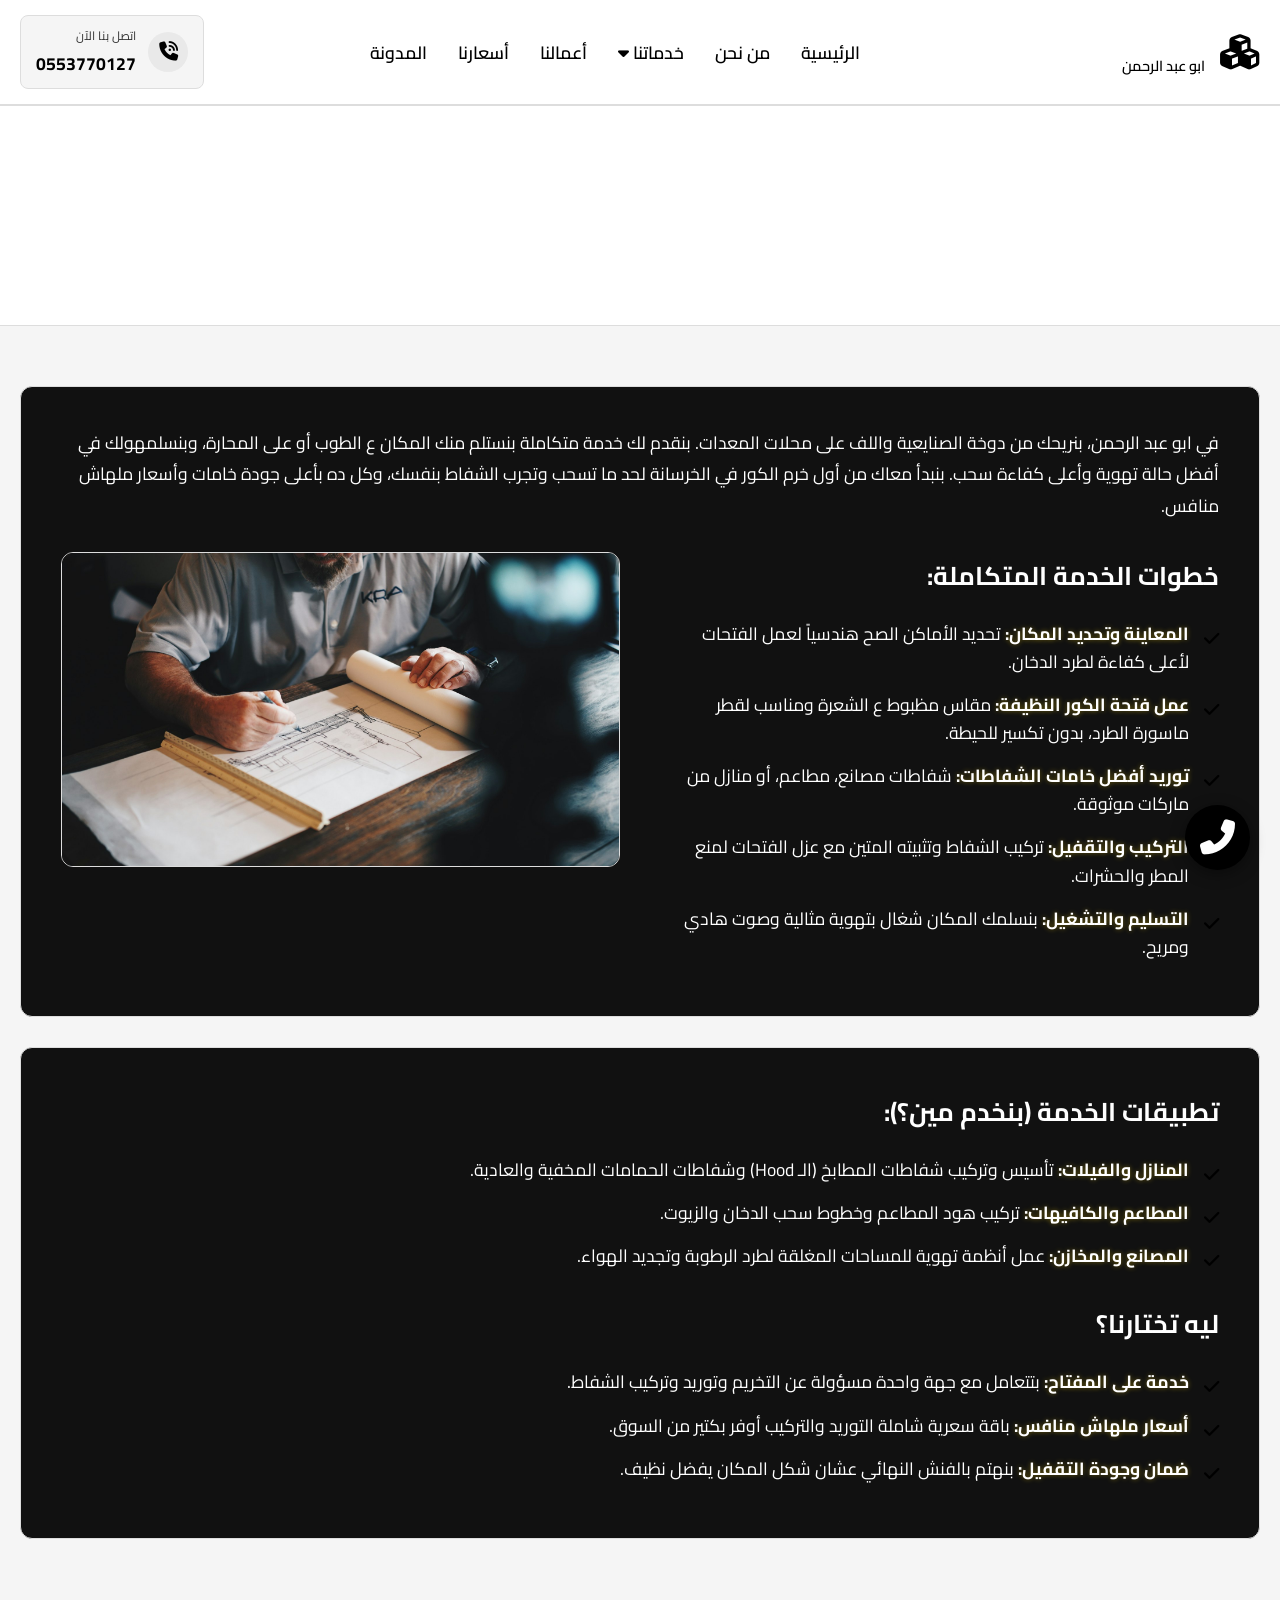
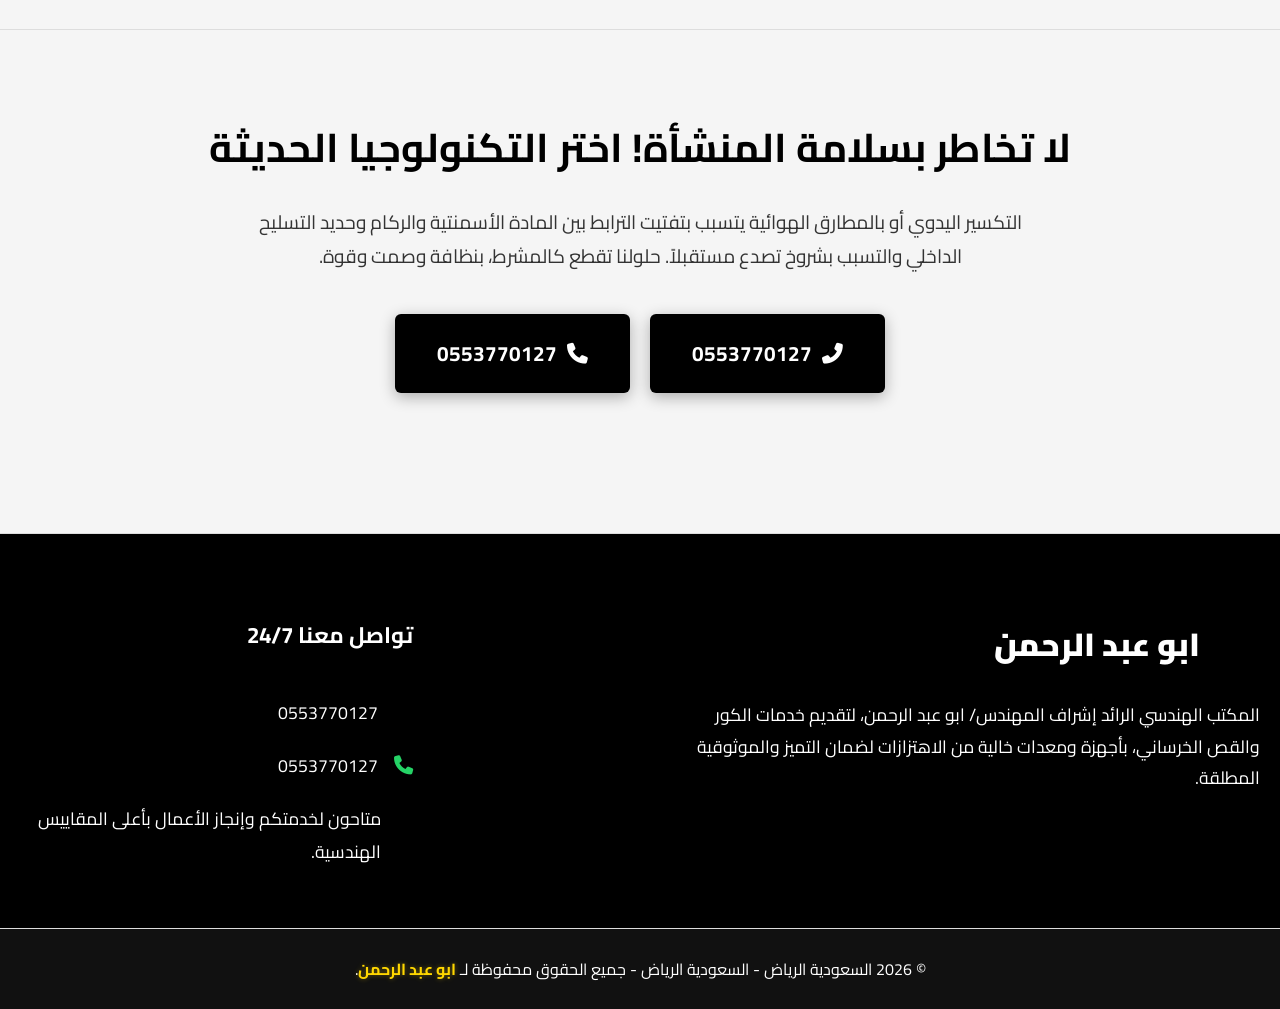
<file: ventilation.html>
<!DOCTYPE html>
<html lang="ar" dir="rtl">

<head>
    <meta charset="UTF-8">
    <meta name="viewport" content="width=device-width, initial-scale=1.0">
    <title>تأسيس وتوريد وتركيب الشفاطات وأنظمة التهوية أعلى جودة وأفضل سعر 0553770127 | ابو عبد الرحمن - السعودية الرياض</title>
    <meta name="description" content="تأسيس وتركيب الشفاطات وأنظمة التهوية المنزلية والصناعية بدقة متناهية وبدون تكسير للحوائط. أفضل جودة وأقل سعر. متخصص في قص الخرسانه و قص الابواب ودرايش وتكسيرات وتكسير بلاط جميع التكسير وفتحات كور من 1 بوصة ل 16 بوصة والقص بمنشار ليزر في السعودية الرياض">
    <link href="https://fonts.googleapis.com/css2?family=Cairo:wght@300;400;600;700;800;900&display=swap"
        rel="stylesheet">
    <link rel="stylesheet" href="https://cdnjs.cloudflare.com/ajax/libs/font-awesome/6.4.0/css/all.min.css">
    <link rel="stylesheet" href="style.css?v=1789643581">
    <style>
        .inner-hero {
            padding: 80px 0 40px;
            background: var(--bg-dark);
            border-bottom: 1px solid var(--border-color);
            text-align: center;
        }

        .inner-hero h1 {
            font-size: 2.2rem;
            color: #fff;
            margin-bottom: 20px;
            line-height: 1.4;
            max-width: 900px;
            margin: 0 auto;
            padding: 0 20px;
        }

        .content-section {
            padding: 60px 0;
            background: var(--bg-card);
        }

        .content-card {
            background: #111111;
            padding: 40px;
            border-radius: 12px;
            border: 1px solid var(--border-color);
            margin-bottom: 30px;
         color: #ffffff; }

        .content-card h2 {
            color: #ffffff;
            margin-bottom: 20px;
            font-size: 1.6rem;
        }

        .content-card p {
            font-size: 1.1rem;
            line-height: 1.8;
            color: #f5f5f5;
            margin-bottom: 20px;
        }

        .content-list {
            list-style: none;
            padding-right: 0;
        }

        .content-list li {
            margin-bottom: 15px;
            font-size: 1.1rem;
            padding-right: 30px;
            position: relative;
            line-height: 1.6;
        }

        .content-list li::before {
            content: '\f00c';
            font-family: 'Font Awesome 6 Free';
            font-weight: 900;
            color: var(--whatsapp);
            position: absolute;
            right: 0;
            top: 5px;
        }

        .content-list strong {
            color: #ffffff;
        }

        .page-content-grid {
            display: grid;
            grid-template-columns: 1fr;
            gap: 40px;
            margin-top: 30px;
        }

        @media (min-width: 900px) {
            .page-content-grid {
                grid-template-columns: 1fr 1fr;
                align-items: start;
            }
        }

        .service-image {
            width: 100%;
            border-radius: 12px;
            max-height: 400px;
            object-fit: cover;
            border: 1px solid var(--border-color);
        }
     .content-card, .content-card p, .content-card h2, .content-list li, .content-list strong { color: #ffffff !important; } .content-card { background-color: #111111 !important; } </style>
    <!-- Schema Markup -->
    <script type="application/ld+json">
    {
      "@context": "https://schema.org",
      "@graph": [
        {
          "@type": "Organization",
          "@id": "https://expert-core.com/#organization",
          "name": "ابو عبد الرحمن",
          "url": "https://expert-core.com/",
          "logo": "https://expert-core.com/images/favicon.png",
          "description": "المكتب الهندسي الرائد إشراف المهندس/ ابو عبد الرحمن، لتقديم خدمات الكور والقص الخرساني، بأجهزة ومعدات خالية من الاهتزازات لضمان التميز والموثوقية المطلقة.",
          "contactPoint": [
            {
              "@type": "ContactPoint",
              "telephone": "+20553770127",
              "contactType": "customer service",
              "availableLanguage": "Arabic"
            },
            {
              "@type": "ContactPoint",
              "telephone": "+20553770127",
              "contactType": "sales",
              "availableLanguage": "Arabic"
            }
          ],
          "sameAs": []
        },
        {
          "@type": "WebSite",
          "@id": "https://expert-core.com/#website",
          "url": "https://expert-core.com/",
          "name": "ابو عبد الرحمن | ابو عبد الرحمن",
          "publisher": {
            "@id": "https://expert-core.com/#organization"
          }
        },
        {
          "@type": "Service",
          "name": "عمل فتحات الخرسانة بالكور",
          "description": "آلات الكور تمثل أقصى درجات الإحترافية في عمل الفتحات الدائرية والمستديرة بالخرسانة المسلحة، وذلك بهدف إمرار المواسير، تمديدات التكييف أو شبكات الإطفاء.",
          "provider": {
            "@id": "https://expert-core.com/#organization"
          },
          "url": "https://expert-core.com/core-drilling.html"
        },
        {
          "@type": "Service",
          "name": "قص الخرسانة وتفتيحها بالمنشار",
          "description": "لفتح مساحات واسعة مثل الأبواب، الشبابيك، قواطع السلالم، الفواصل الإنشائية، أو فتح سقف لمصعد. يتم استخدام مناشير جدارية متطورة.",
          "provider": {
            "@id": "https://expert-core.com/#organization"
          },
          "url": "https://expert-core.com/concrete-cutting.html"
        },
        {
          "@type": "Service",
          "name": "تأسيس وتركيب الشفاطات",
          "description": "نقوم بعمل المخطط والتنفيذ لفتحات الشفاطات المنزلية والصناعية في الجدران والأسقف بمقاسات مطابقة لـ المليمتر لحجم الشفاط.",
          "provider": {
            "@id": "https://expert-core.com/#organization"
          },
          "url": "https://expert-core.com/ventilation.html"
        },
        {
          "@type": "Service",
          "name": "تخريم وتزريع الأشاير الايبوكسية",
          "description": "عند الحاجة لتوسعة مبنى أو إضافة درجات سلم، بلكونات، أو أعمدة، نقوم بثقب الخرسانة القديمة وحقنها بالمواد الكيميائية (الايبوكسي) وغرس أسياخ القوة المحددة.",
          "provider": {
            "@id": "https://expert-core.com/#organization"
          },
          "url": "https://expert-core.com/rebar-planting.html"
        }
      ]
    }
    </script>
</head>

<body>
    <header class="main-header">
        <div class="container header-flex">
            <div class="brand">
                <div class="logo-icon"><i class="fas fa-cubes"></i></div>
                <div class="brand-text">
                    <a href="index.html">
                        <h1>ابو عبد الرحمن</h1>
                    </a>
                    <span>ابو عبد الرحمن</span>
                </div>
            </div>

            <nav class="desktop-nav desktop-only">
                <a href="index.html">الرئيسية</a>
                <a href="about.html">من نحن</a>
                <div class="dropdown">
                    <a href="index.html#services" class="dropbtn">خدماتنا <i class="fas fa-caret-down"></i></a>
                    <div class="dropdown-content">
                        <a href="core-drilling.html">تخريم بالكور</a>
                        <a href="concrete-cutting.html">قص بالمنشار</a>
                        <a href="rebar-planting.html">تزريع الأشاير</a>
                        <a href="ventilation.html">تأسيس الشفاطات</a>
                    </div>
                </div>
                <a href="projects.html">أعمالنا</a>
                <a href="pricing.html">أسعارنا</a>
                <a href="blog.html">المدونة</a>
            </nav>

            <div class="header-contact desktop-only">
                <a href="tel:0553770127" class="header-phone">
                    <div class="icon-circle"><i class="fas fa-phone-volume"></i></div>
                    <div class="contact-details">
                        <small>اتصل بنا الآن</small>
                        <span dir="ltr">0553770127</span>
                    </div>
                </a>
                
            </div>
            <button class="mobile-menu-btn"><i class="fas fa-bars"></i></button>
        </div>
    </header>

    <div class="mobile-menu" id="mobileMenu">
        <a href="index.html"><i class="fas fa-home"></i> الرئيسية</a>
        <a href="about.html"><i class="fas fa-info-circle"></i> من نحن</a>
        <a href="core-drilling.html"><i class="fas fa-dot-circle"></i> تخريم بالكور</a>
        <a href="concrete-cutting.html"><i class="fas fa-tools"></i> قص بالمنشار</a>
        <a href="rebar-planting.html"><i class="fas fa-link"></i> تزريع الأشاير</a>
        <a href="ventilation.html"><i class="fas fa-fan"></i> تأسيس الشفاطات</a>
        <a href="projects.html"><i class="fas fa-building"></i> أعمالنا</a>
        <a href="pricing.html"><i class="fas fa-tags"></i> أسعارنا</a>
        <a href="blog.html"><i class="fas fa-blog"></i> المدونة</a>
        <a href="tel:0553770127" class="contact-menu-link"><i class="fas fa-phone"></i> 0553770127</a>
        
    </div>

    <section class="inner-hero">
        <div class="container">
            <h1>تأسيس وتوريد وتركيب الشفاطات وأنظمة التهوية أعلى جودة وأفضل سعر 0553770127</h1>
        </div>
    </section>

    <section class="content-section">
        <div class="container">
            <div class="content-card">
                <p>في ابو عبد الرحمن، بنريحك من دوخة الصنايعية واللف على محلات المعدات. بنقدم لك خدمة متكاملة بنستلم منك
                    المكان ع الطوب أو على المحارة، وبنسلمهولك في أفضل حالة تهوية وأعلى كفاءة سحب. بنبدأ معاك من أول خرم
                    الكور في الخرسانة لحد ما تسحب وتجرب الشفاط بنفسك، وكل ده بأعلى جودة خامات وأسعار ملهاش منافس.</p>
                <div class="page-content-grid">
                    <div>
                        <h2>خطوات الخدمة المتكاملة:</h2>
                        <ul class="content-list">
                            <li><strong>المعاينة وتحديد المكان:</strong> تحديد الأماكن الصح هندسياً لعمل الفتحات لأعلى
                                كفاءة لطرد الدخان.</li>
                            <li><strong>عمل فتحة الكور النظيفة:</strong> مقاس مظبوط ع الشعرة ومناسب لقطر ماسورة الطرد،
                                بدون تكسير للحيطة.</li>
                            <li><strong>توريد أفضل خامات الشفاطات:</strong> شفاطات مصانع، مطاعم، أو منازل من ماركات
                                موثوقة.</li>
                            <li><strong>التركيب والتقفيل:</strong> تركيب الشفاط وتثبيته المتين مع عزل الفتحات لمنع المطر
                                والحشرات.</li>
                            <li><strong>التسليم والتشغيل:</strong> بنسلمك المكان شغال بتهوية مثالية وصوت هادي ومريح.
                            </li>
                        </ul>
                    </div>
                    <div>
                        <img src="[data-uri]"
                            alt="تركيب الشفاطات" class="service-image">
                    </div>
                </div>
            </div>
            <div class="content-card">
                <h2>تطبيقات الخدمة (بنخدم مين؟):</h2>
                <ul class="content-list">
                    <li><strong>المنازل والفيلات:</strong> تأسيس وتركيب شفاطات المطابخ (الـ Hood) وشفاطات الحمامات
                        المخفية والعادية.</li>
                    <li><strong>المطاعم والكافيهات:</strong> تركيب هود المطاعم وخطوط سحب الدخان والزيوت.</li>
                    <li><strong>المصانع والمخازن:</strong> عمل أنظمة تهوية للمساحات المغلقة لطرد الرطوبة وتجديد الهواء.
                    </li>
                </ul>
                <h2 style="margin-top: 30px;">ليه تختارنا؟</h2>
                <ul class="content-list">
                    <li><strong>خدمة على المفتاح:</strong> بتتعامل مع جهة واحدة مسؤولة عن التخريم وتوريد وتركيب الشفاط.
                    </li>
                    <li><strong>أسعار ملهاش منافس:</strong> باقة سعرية شاملة التوريد والتركيب أوفر بكتير من السوق.</li>
                    <li><strong>ضمان وجودة التقفيل:</strong> بنهتم بالفنش النهائي عشان شكل المكان يفضل نظيف.</li>
                </ul>
            </div>
        </div>
    </section>

    <section class="value-banner">
        <div class="container text-center">
            <h2>لا تخاطر بسلامة المنشأة! اختر التكنولوجيا الحديثة</h2>
            <p>التكسير اليدوي أو بالمطارق الهوائية يتسبب بتفتيت الترابط بين المادة الأسمنتية والركام وحديد التسليح
                الداخلي والتسبب بشروخ تصدع مستقبلاً. حلولنا تقطع كالمشرط، بنظافة وصمت وقوة.</p>
            <div class="banner-contacts">
                <a href="tel:0553770127" class="btn btn-primary btn-large"><i class="fas fa-phone-alt"></i>
                    0553770127</a>
                <a href="tel:0553770127" class="btn btn-primary btn-large"><i class="fas fa-phone"></i>
                    0553770127</a>
            </div>
        </div>
    </section>

    <footer class="footer-engineered">
        <div class="container footer-grid">
            <div class="footer-col">
                <div class="footer-brand">
                    <i class="fas fa-cubes"></i>
                    <h2>ابو عبد الرحمن</h2>
                </div>
                <p class="footer-desc">
                    المكتب الهندسي الرائد إشراف المهندس/ ابو عبد الرحمن، لتقديم خدمات الكور والقص الخرساني، بأجهزة ومعدات
                    خالية من الاهتزازات لضمان التميز والموثوقية المطلقة.
                </p>
            </div>
            <div class="footer-col">
                <h3 class="footer-title">تواصل معنا 24/7</h3>
                <ul class="footer-links">
                    <li><i class="fas fa-phone"></i><a href="tel:0553770127" dir="ltr">0553770127</a></li>
                    <li><i class="fas fa-phone" style="color: #25D366;"></i><a href="tel:0553770127"
                            dir="ltr">0553770127</a></li>
                    <li><i class="fas fa-map-marker-alt"></i> متاحون لخدمتكم وإنجاز الأعمال بأعلى المقاييس الهندسية.
                    </li>
                </ul>
            </div>
        </div>
        <div class="footer-bottom">
            <p>&copy; 2026 السعودية الرياض - السعودية الرياض - جميع الحقوق محفوظة لـ <span>ابو عبد الرحمن</span>.</p>
        </div>
    </footer>

    <a href="tel:0553770127" class="floating-phone" aria-label="اتصال هاتفي"><i class="fas fa-phone-alt"></i></a>
    

    <script src="script.js"></script>
</body>

</html>
</file>
